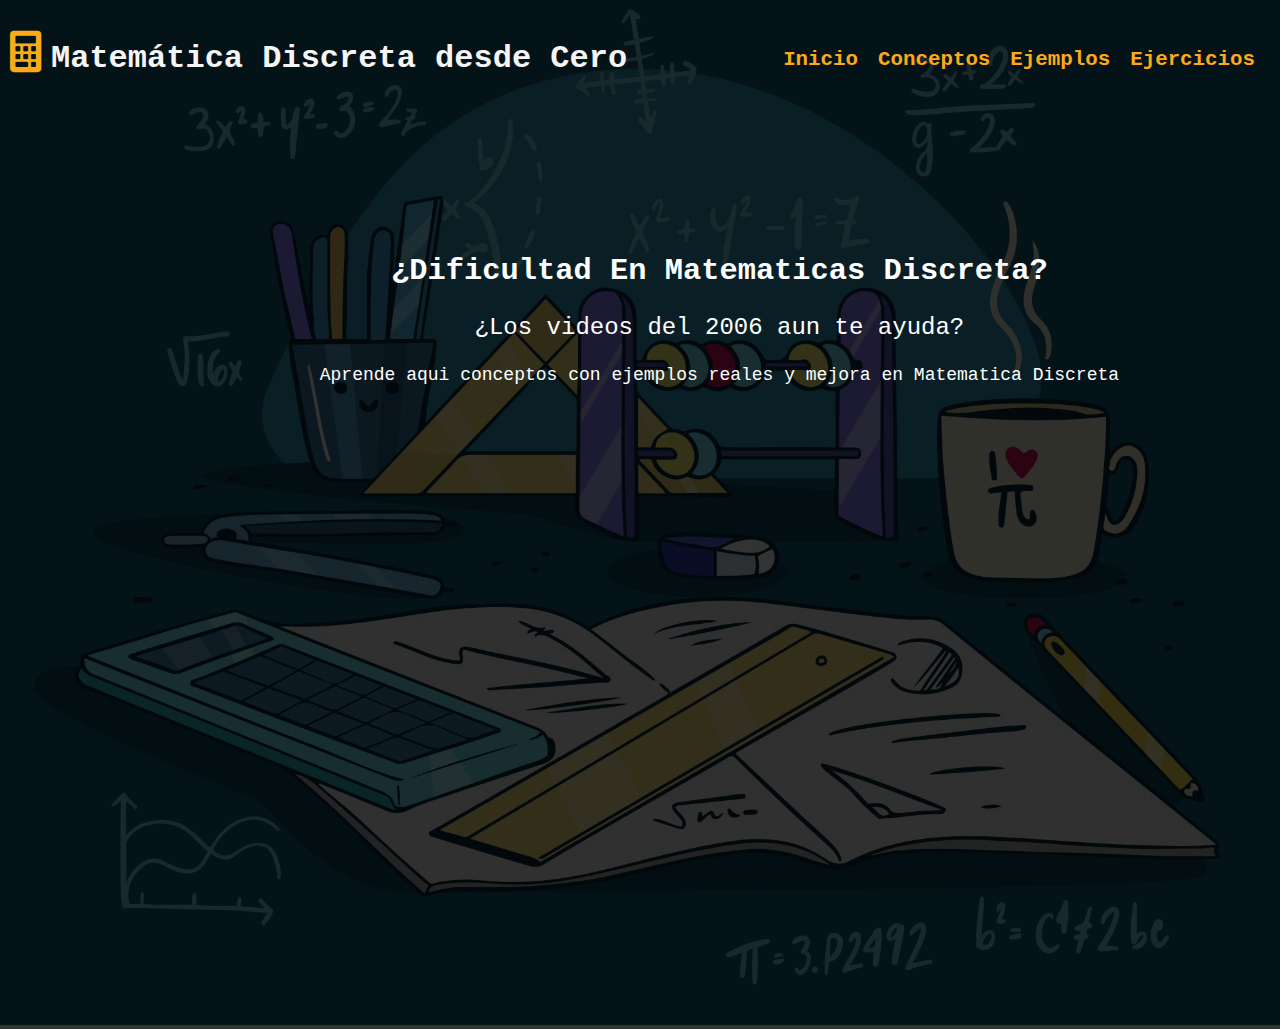
<file: index.html>
<!DOCTYPE html>
<html lang="es">
<head>
    <meta charset="UTF-8">
    <meta http-equiv="X-UA-Compatible" content="IE=edge">
    <meta name="viewport" content="width=device-width, initial-scale=1.0">
    <link rel="stylesheet" href="estilos.css">
    <link rel="stylesheet" href="https://cdnjs.cloudflare.com/ajax/libs/font-awesome/6.0.0-beta2/css/all.min.css">
    <title>Matematica Discreta desde Cero</title>
</head>
<body>
    <header class="header">
        <h1 class="title"><i class="fas fa-calculator" id="icon-calculator"></i>Matemática Discreta desde Cero</h1>
        <nav>
            <ul>
                <li><a href="index.html">Inicio</a></li>
                <li><a href="conceptos.html">Conceptos</a></li>
                <li><a href="ejemplos.html">Ejemplos</a></li>
                <li><a href="#">Ejercicios</a></li>
            </ul>
        </nav>
    </header>
    <div class="banner">
        <img src="img1.jpg" alt="">
    </div>
    <section class="text-banner">
        <h2>¿Dificultad En Matematicas Discreta?</h2>
        <p class="text-one">¿Los videos del 2006 aun te ayuda?</p>
        <p class="text-two">Aprende aqui conceptos con ejemplos reales y mejora en Matematica Discreta</p>
    </section>
</body>
</html>
</file>
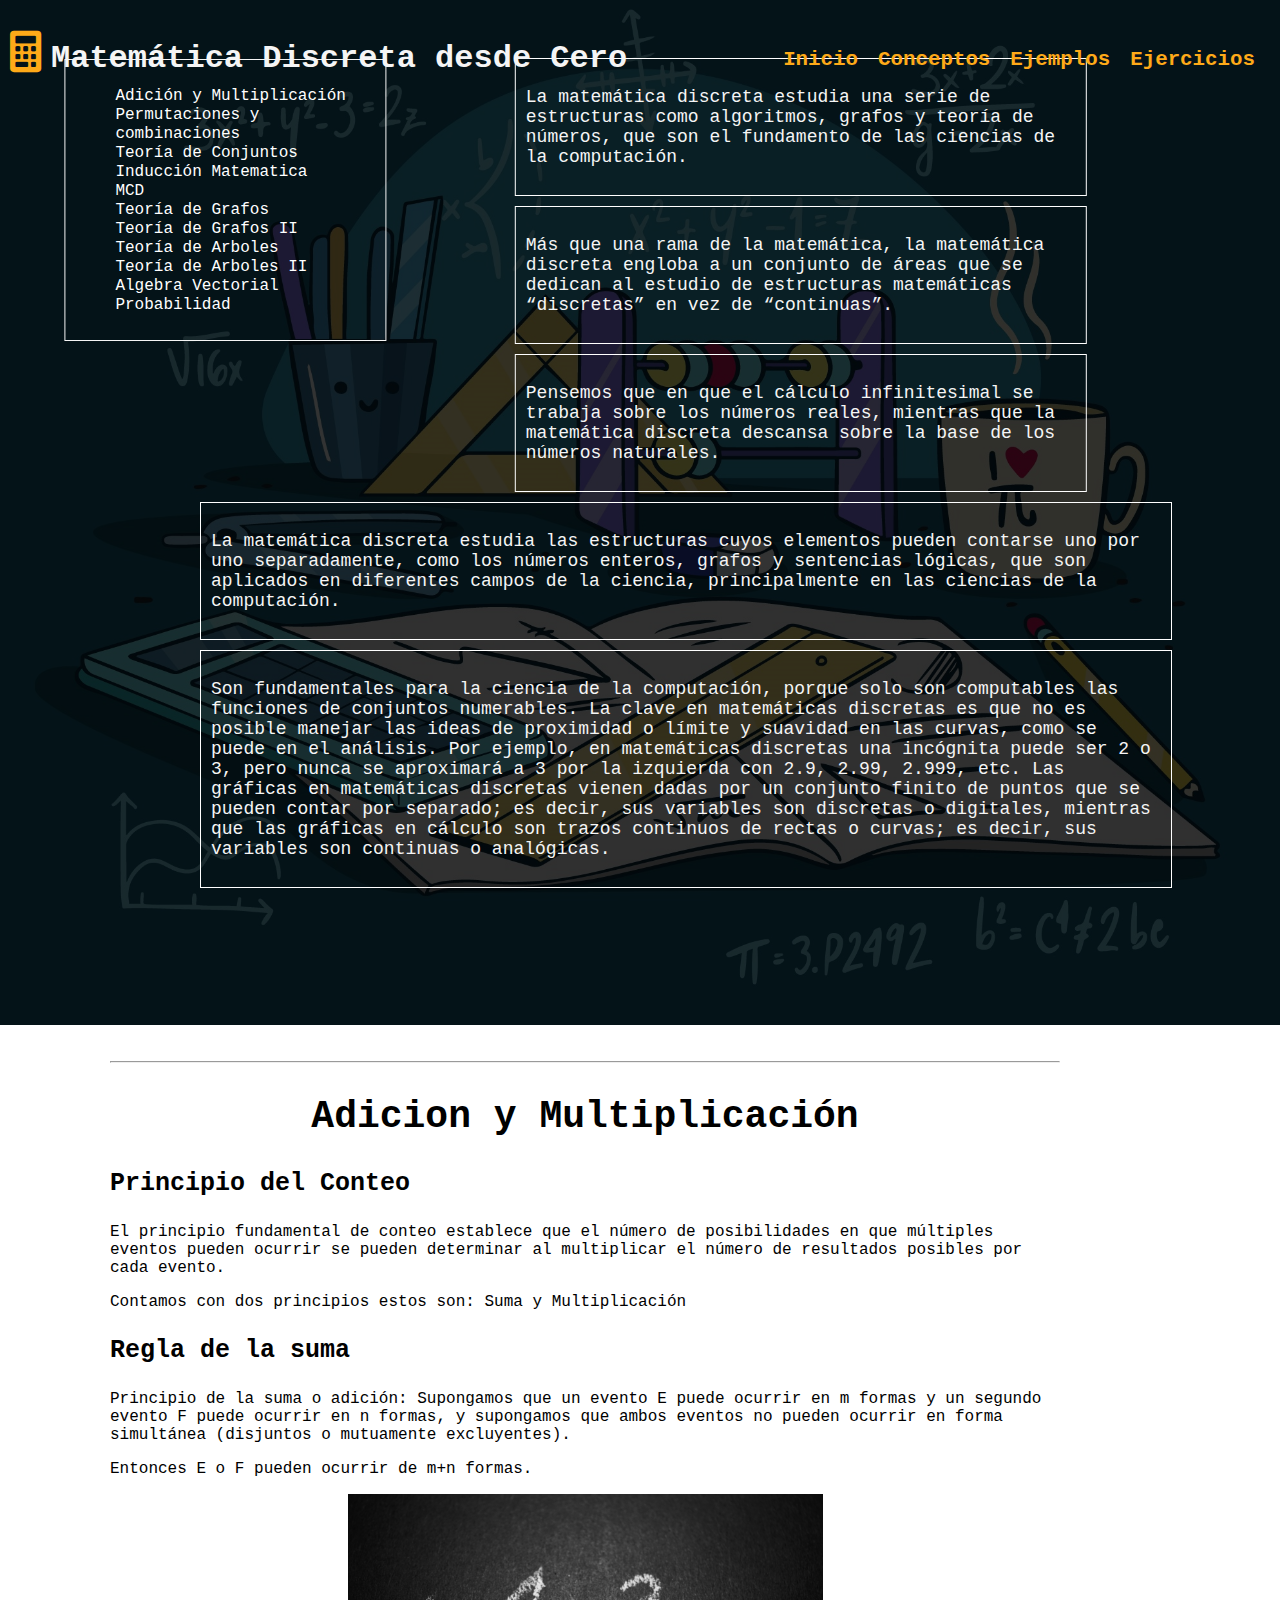
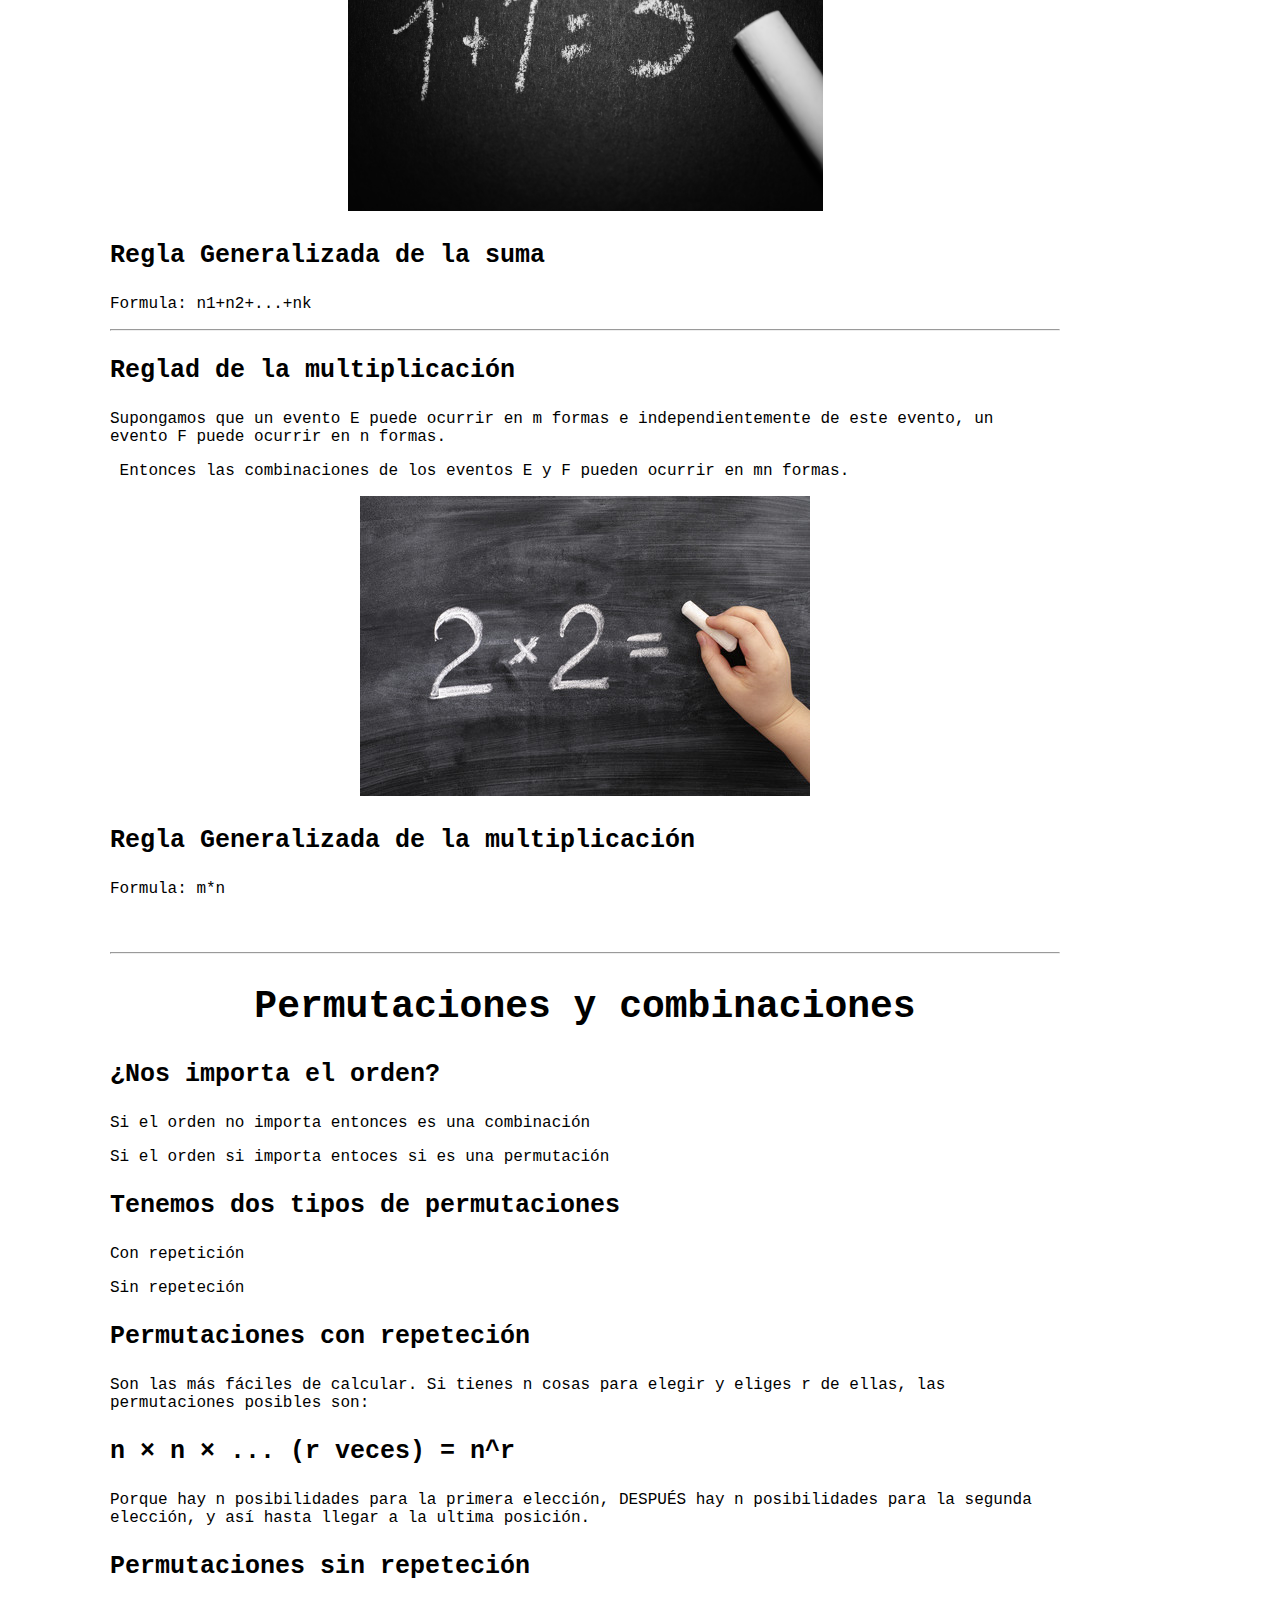
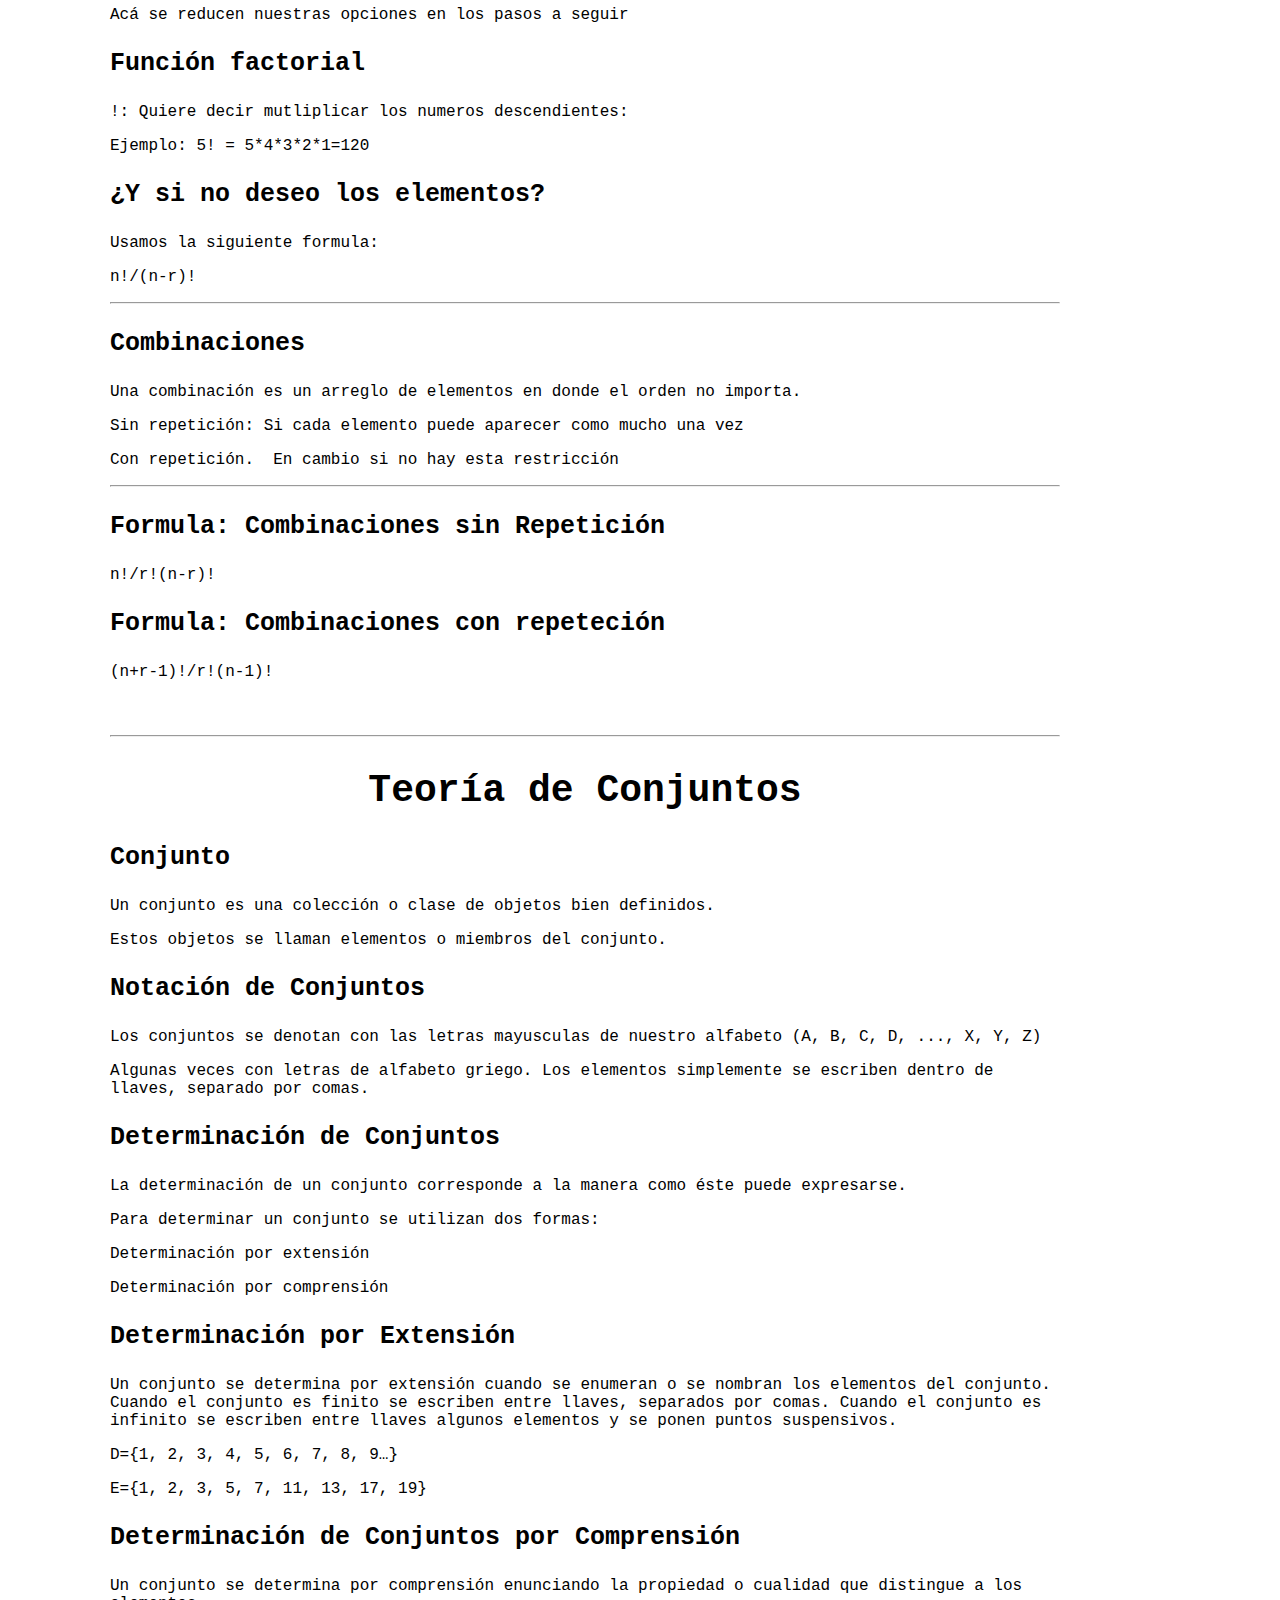
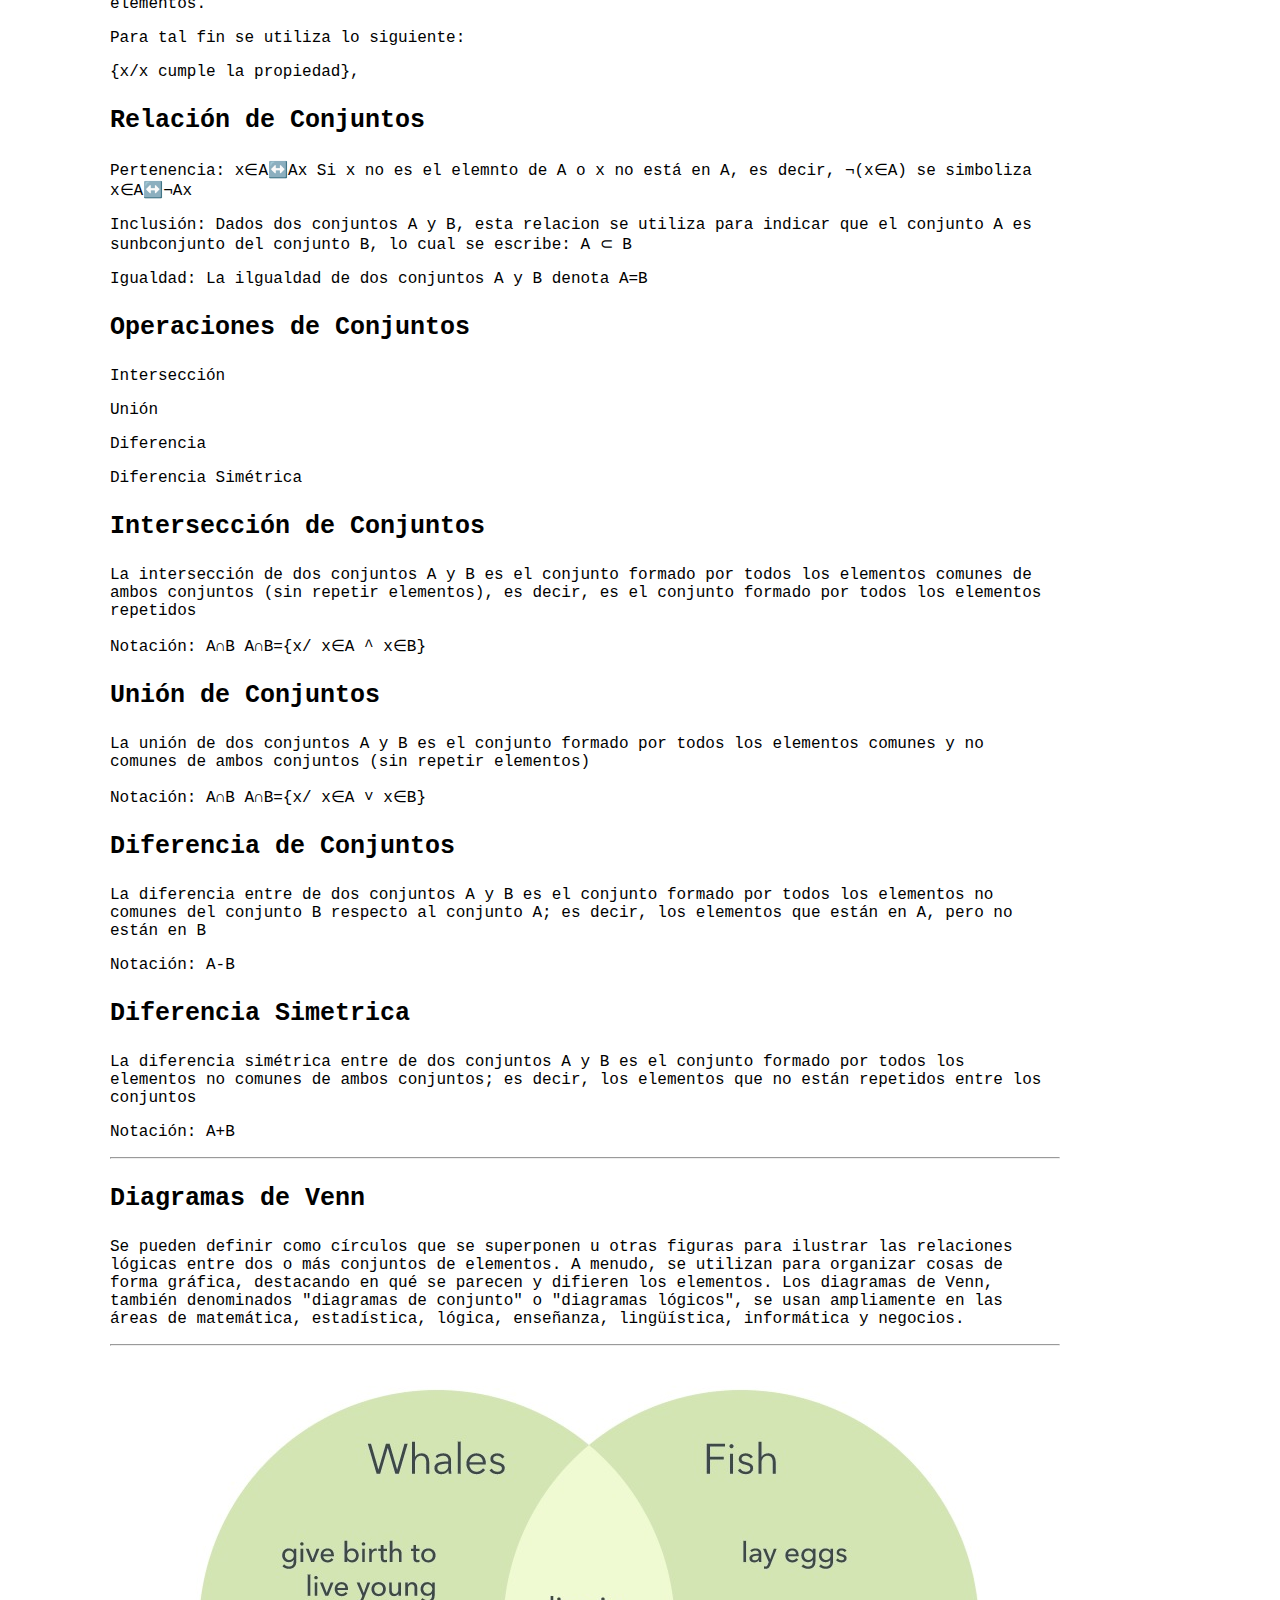
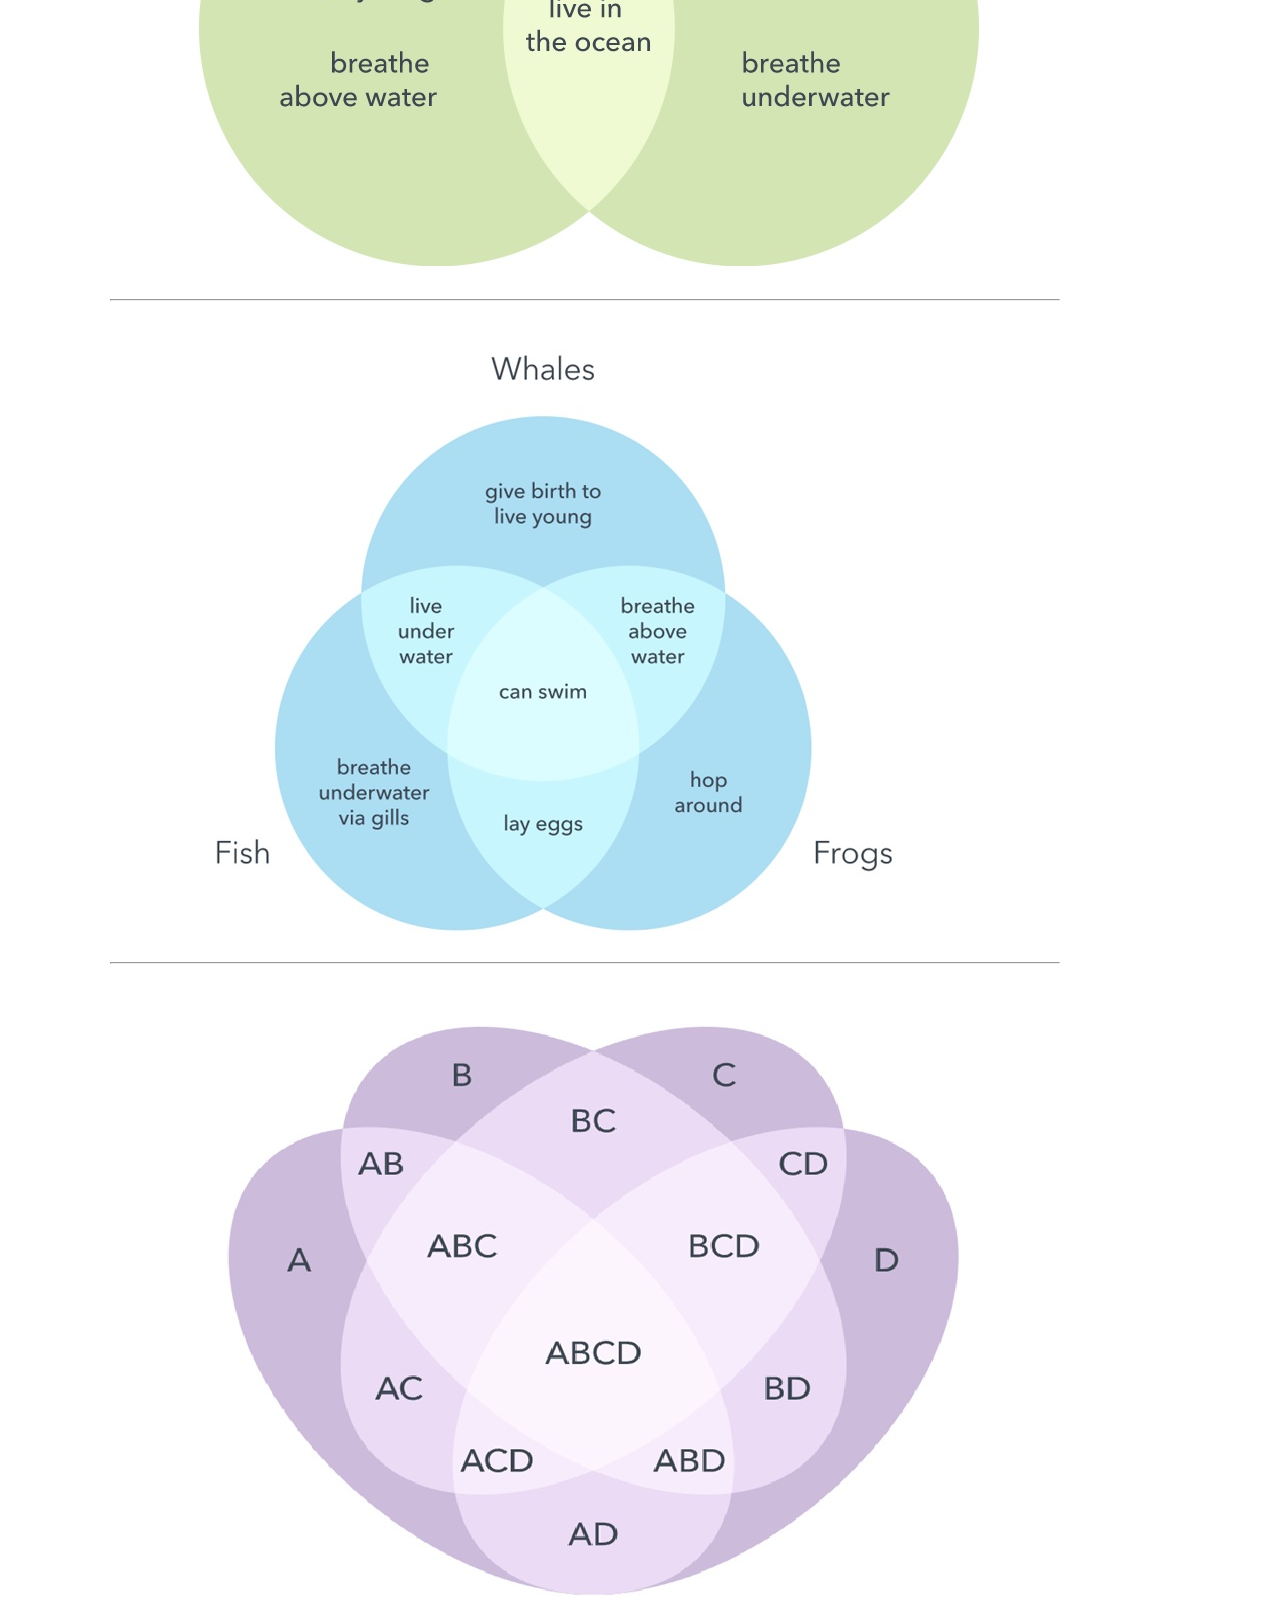
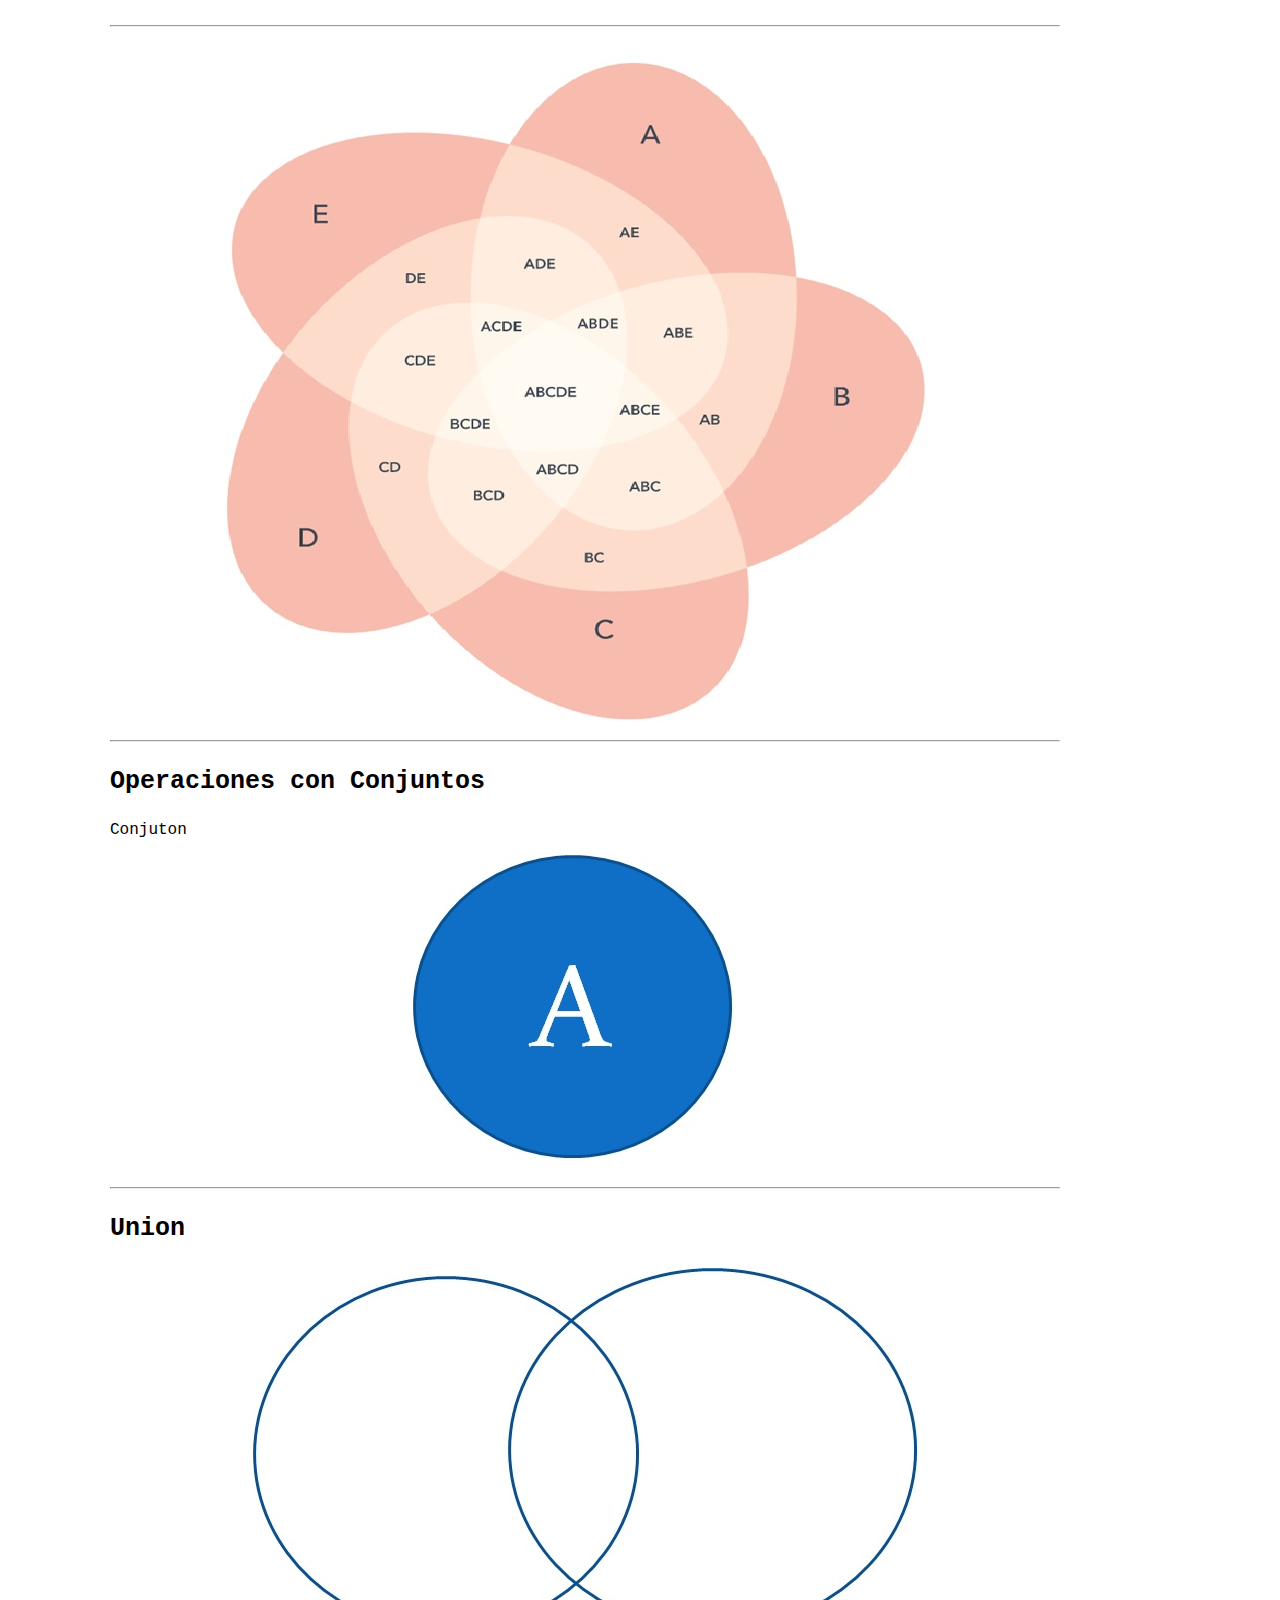
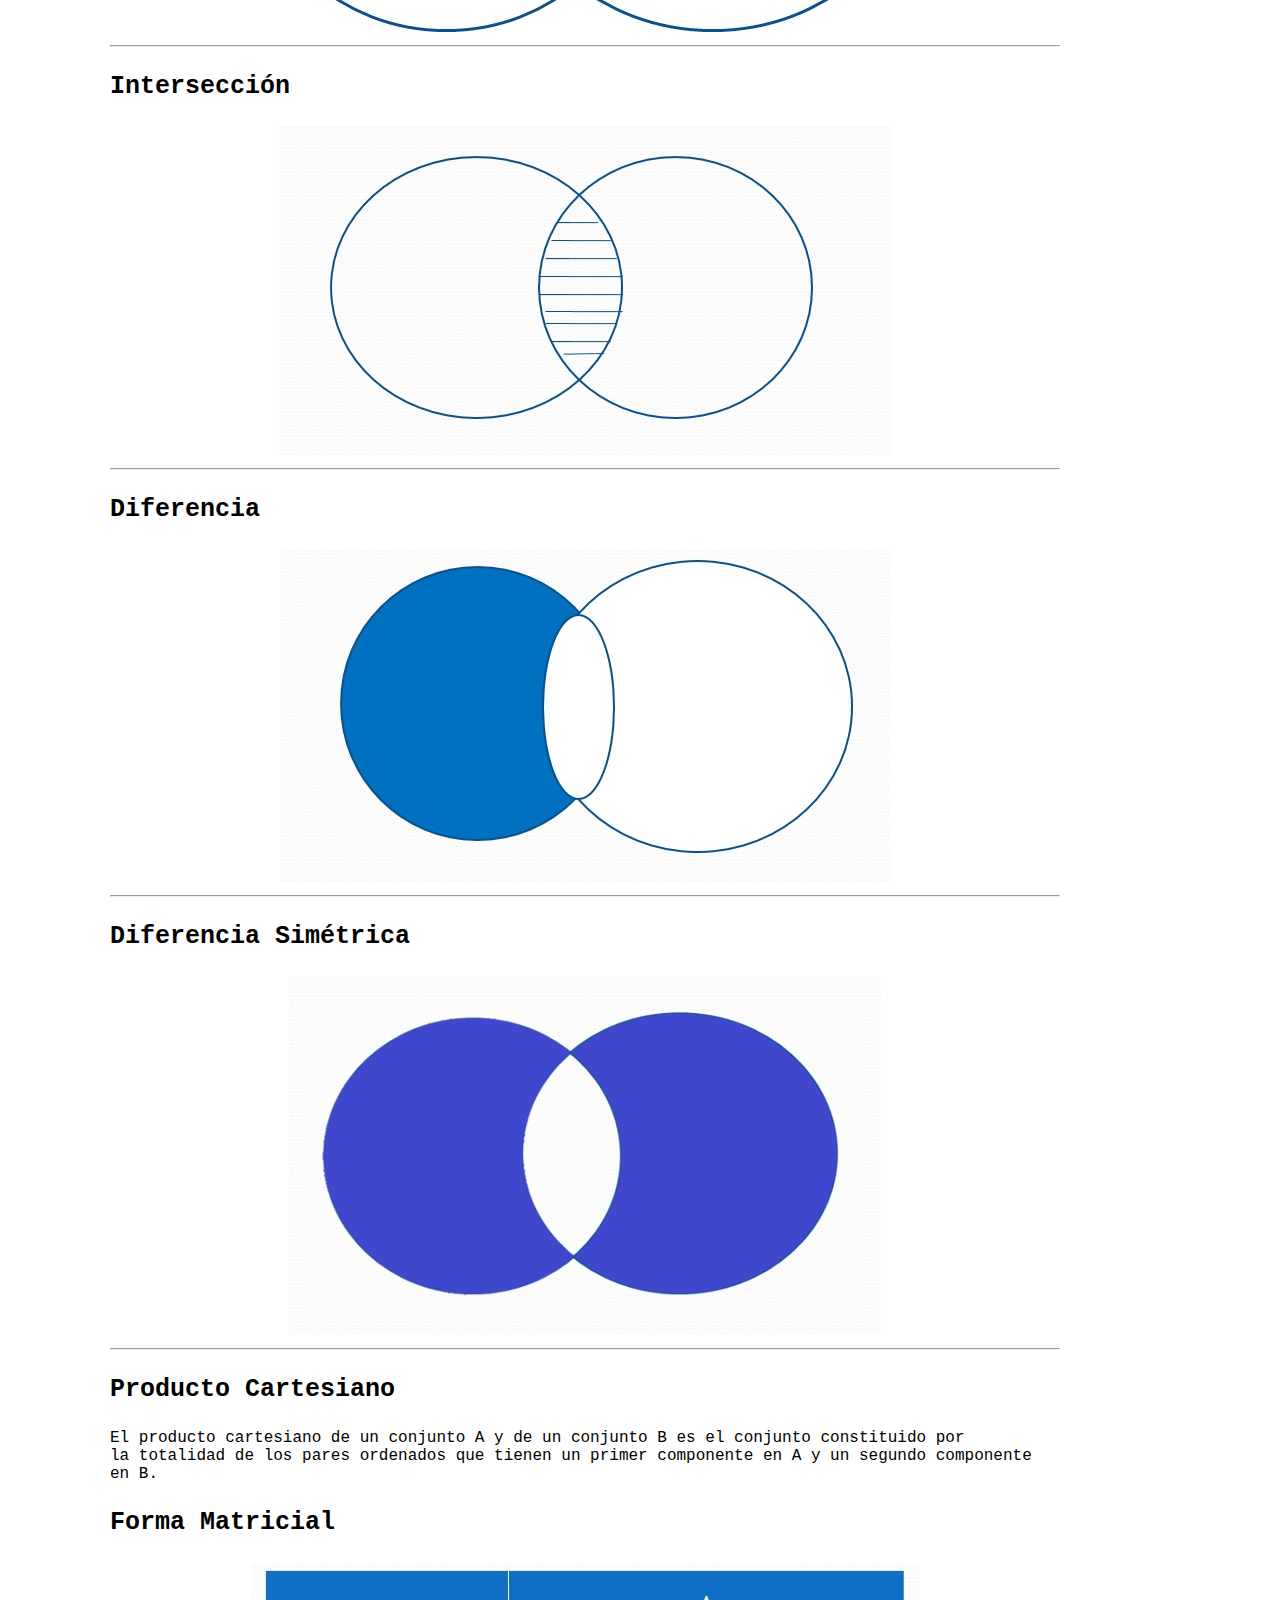
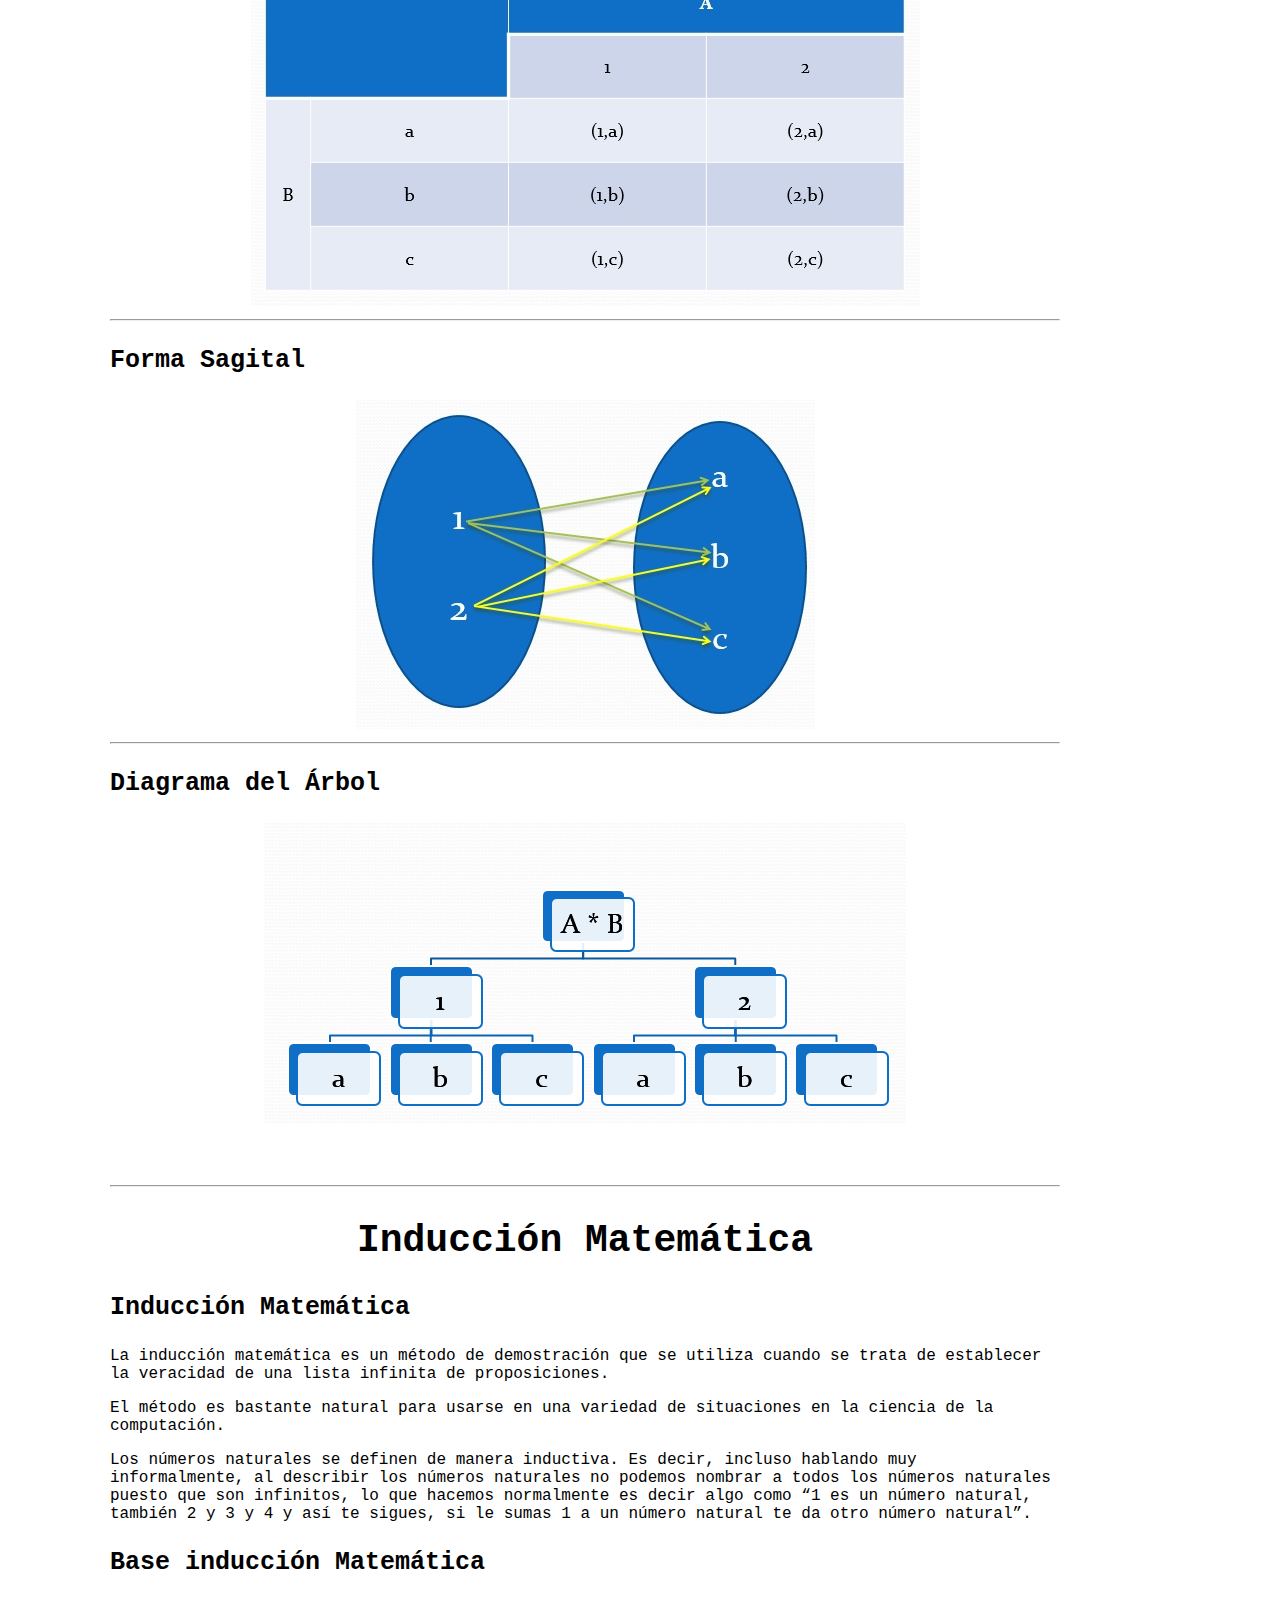
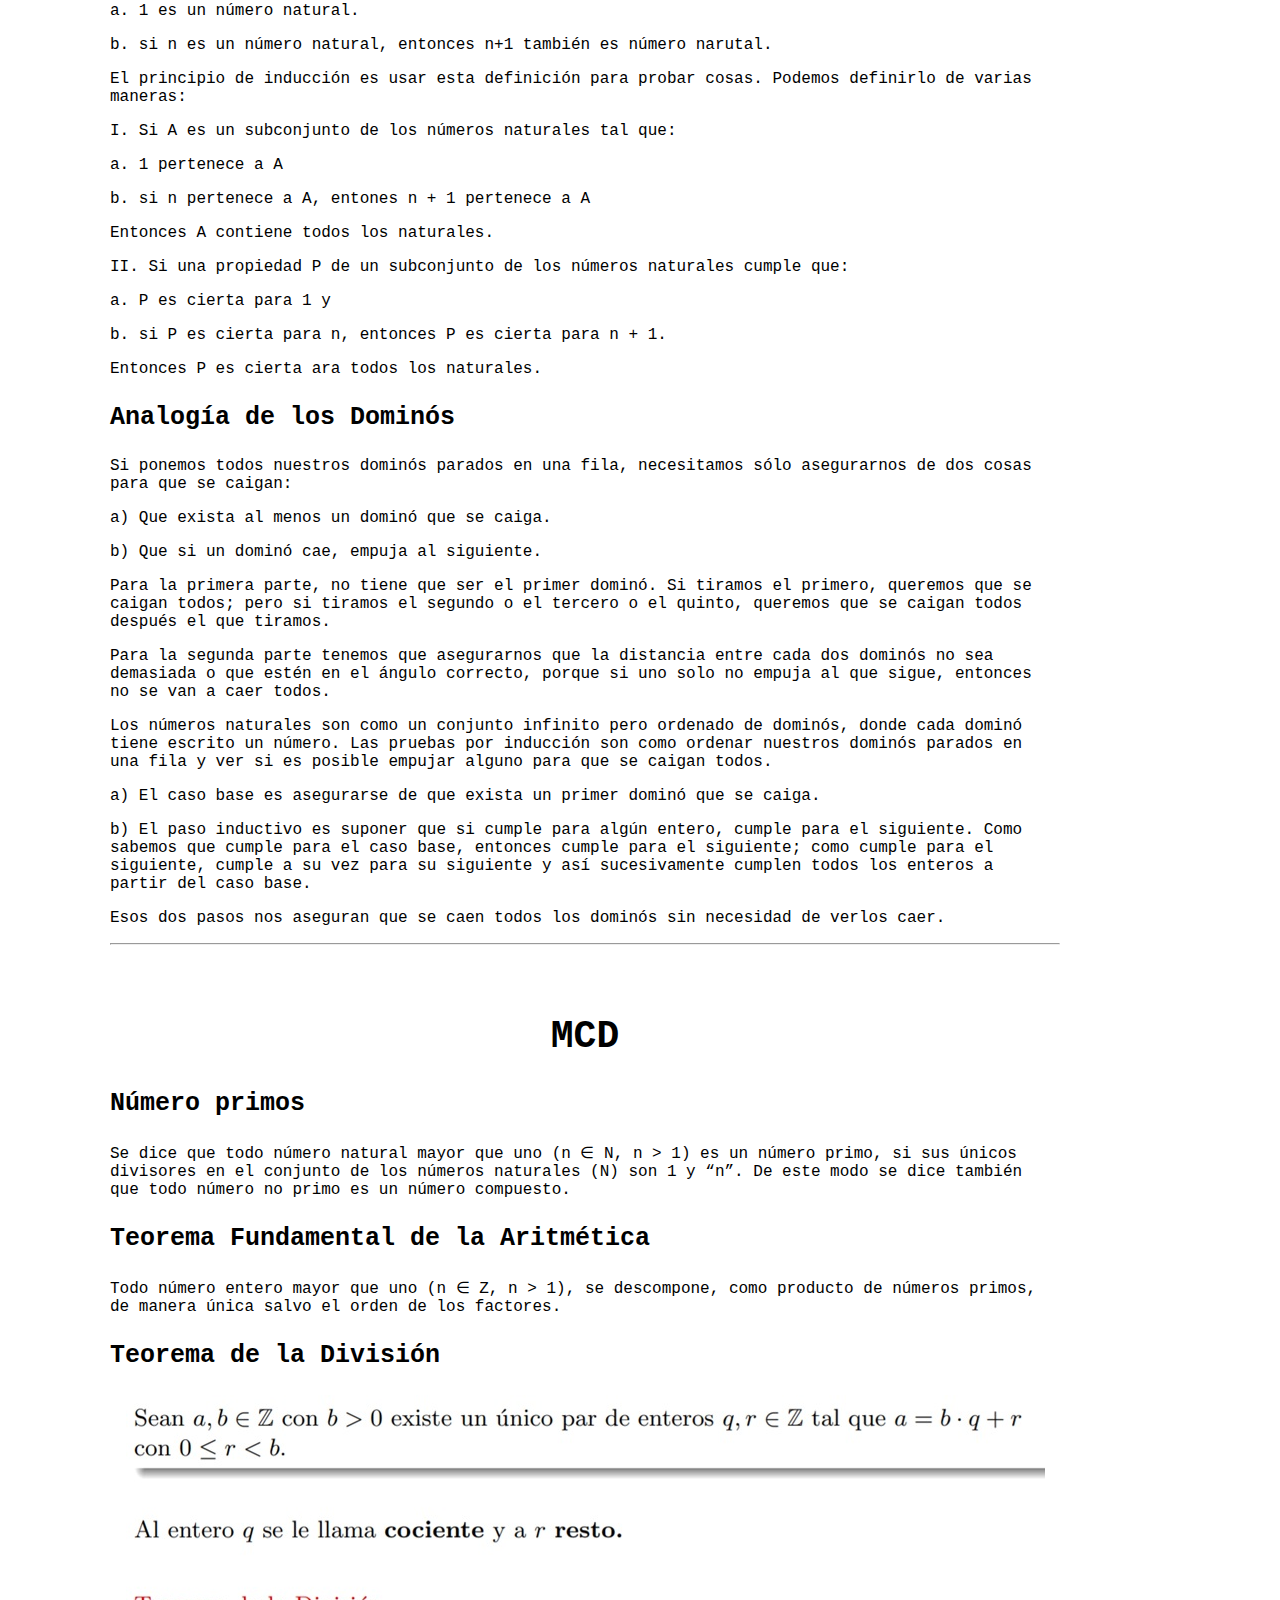
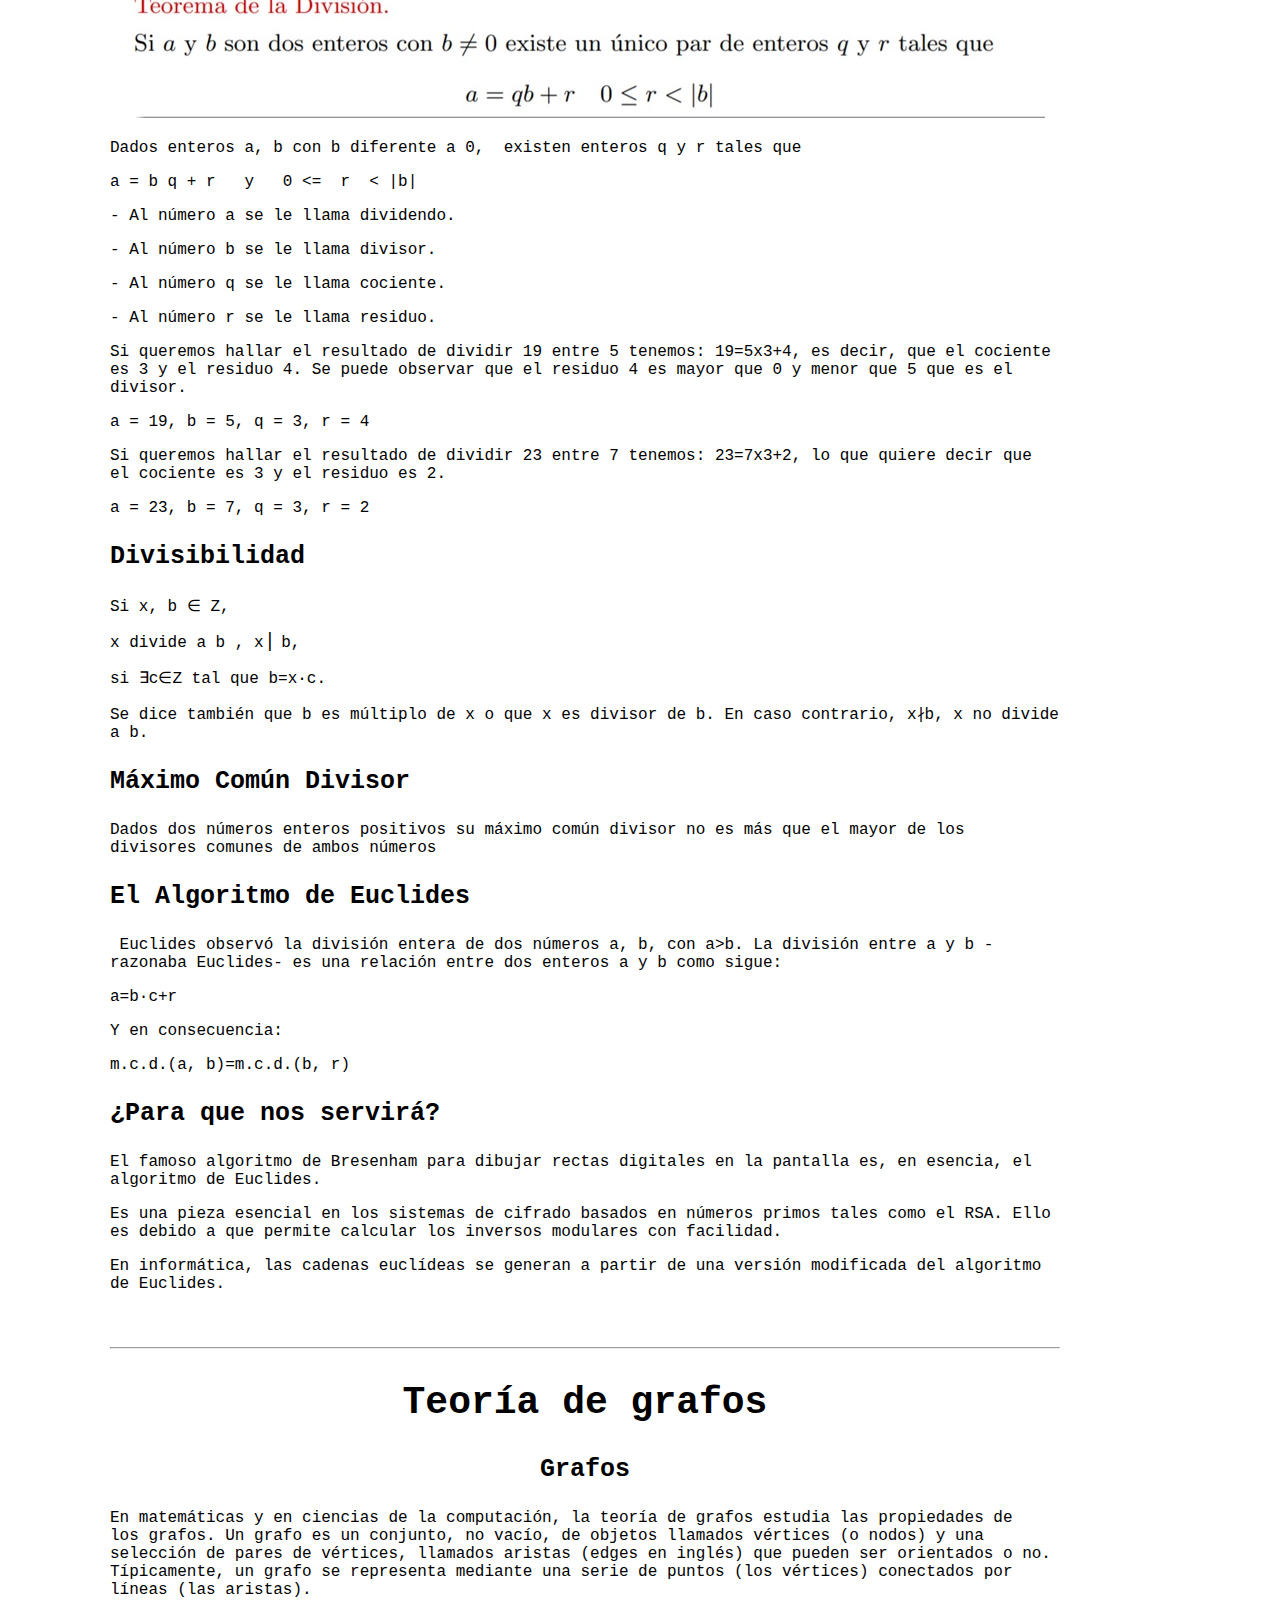
<file: conceptos.html>
<!DOCTYPE html>
<html lang="es">
<head>
    <meta charset="UTF-8">
    <meta http-equiv="X-UA-Compatible" content="IE=edge">
    <meta name="viewport" content="width=device-width, initial-scale=1.0">
    <link rel="stylesheet" href="estilos.css">
    <link rel="stylesheet" href="conceptos.css">
    <link rel="stylesheet" href="https://cdnjs.cloudflare.com/ajax/libs/font-awesome/6.0.0-beta2/css/all.min.css">
    <title>Matematica Discreta desde Cero</title>
</head>
<body>
    <header class="header">
        <h1 class="title"><i class="fas fa-calculator" id="icon-calculator"></i>Matemática Discreta desde Cero</h1>
        <nav>
            <ul>
                <li><a href="index.html">Inicio</a></li>
                <li><a href="conceptos.html">Conceptos</a></li>
                <li><a href="ejemplos.html">Ejemplos</a></li>
                <li><a href="#">Ejercicios</a></li>
            </ul>
        </nav>
    </header>
    <div class="banner">
        <img src="img1.jpg" alt="">
    </div>
    <div class="directorio">
        <ul>
            <li><a href="#Adicion y suma">Adición y Multiplicación</a></li>
            <li><a href="#Permutaciones y combinaciones">Permutaciones y combinaciones</a></li>
            <li><a href="#Teoría de Conjuntos">Teoría de Conjuntos</a></li>
            <li><a href="#Inducción Matemática">Inducción Matematica</a></li>
            <li><a href="#MCD">MCD</a></li>
            <li><a href="#Teoria de grafos">Teoría de Grafos</a></li>
            <li><a href="#Teoría de grafos II">Teoría de Grafos II</a></li>
            <li><a href="#Arboles">Teoría de Arboles</a></li>
            <li><a href="#Arboles II">Teoría de Arboles II</a></li>
            <li><a href="#Vectorial">Algebra Vectorial</a></li>
            <li><a href="#Probabilidad">Probabilidad</a></li>
        </ul>
    </div>
    <div class="texto-concepto">
        <p>La matemática discreta estudia una serie de estructuras como algoritmos, grafos y teoría de números, que son el fundamento de las ciencias de la computación.</p>
    </div>
    <div class="texto-concepto2">
        <p>Más que una rama de la matemática, la matemática discreta engloba a un conjunto de áreas que se dedican al estudio de estructuras matemáticas “discretas” en vez de “continuas”.</p>
    </div>
    <div class="texto-concepto3">
        <p>Pensemos que en que el cálculo infinitesimal se trabaja sobre los números reales, mientras que la matemática discreta descansa sobre la base de los números naturales.</p>
    </div>
    <div class="texto-concepto4">
        <p>La matemática discreta estudia las estructuras cuyos elementos pueden contarse uno por uno separadamente, como los números enteros, grafos y sentencias lógicas, que son aplicados en diferentes campos de la ciencia, principalmente en las ciencias de la computación.</p>
    </div>
    <div class="texto-concepto5">
        <p>Son fundamentales para la ciencia de la computación, porque solo son computables las funciones de conjuntos numerables. La clave en matemáticas discretas es que no es posible manejar las ideas de proximidad o límite y suavidad en las curvas, como se puede en el análisis. Por ejemplo, en matemáticas discretas una incógnita puede ser 2 o 3, pero nunca se aproximará a 3 por la izquierda con 2.9, 2.99, 2.999, etc. Las gráficas en matemáticas discretas vienen dadas por un conjunto finito de puntos que se pueden contar por separado; es decir, sus variables son discretas o digitales, mientras que las gráficas en cálculo son trazos continuos de rectas o curvas; es decir, sus variables son continuas o analógicas.</p>
    </div>
    <article class="concept">
        <hr>
        <h2 class="title-concept"><a name="Adicion y suma"></a>Adicion y Multiplicación</h2>
        <h3>Principio del Conteo</h3>
        <p>El principio fundamental de conteo establece que el número de posibilidades en que múltiples eventos pueden ocurrir se pueden determinar al multiplicar el número de resultados posibles por cada evento.</p>
        <p>Contamos con dos principios estos son: Suma y Multiplicación</p>
        <h3 class="suma">Regla de la suma</h3>
        <p>Principio de la suma o adición: Supongamos que un evento E puede ocurrir en m formas y un segundo evento F puede ocurrir en n formas, y supongamos que ambos eventos no pueden ocurrir en forma simultánea (disjuntos o mutuamente excluyentes).</p>
        <p>Entonces E o F pueden ocurrir de m+n formas.</p>
        <div class="content">
            <img src="suma.jpg" alt="#" class="img-suma">
        </div>
        <h3>Regla Generalizada de la suma</h3>
        <p>Formula: n1+n2+...+nk</p>
        <hr>
        <h3>Reglad de la multiplicación</h3>
        <p>Supongamos que un evento E puede ocurrir en m formas e independientemente de este evento, un evento F puede ocurrir en n formas.</p>
        <p> Entonces las combinaciones de los eventos E y F pueden ocurrir en mn formas.</p>
        <div class="content">
            <img src="multiplicacion.jpg" alt="#">
        </div>
        <h3>Regla Generalizada de la multiplicación</h3>
        <p>Formula: m*n</p>
    </article>
    <article class="concept">
        <hr>
        <h2 class="title-concept"><a name="Permutaciones y combinaciones"></a>Permutaciones y combinaciones</h2>
        <h3>¿Nos importa el orden?</h3>
        <p>Si el orden no importa entonces es una combinación</p    >
        <p>Si el orden si importa entoces si es una permutación</p>
        <h3>Tenemos dos tipos de permutaciones</h3>
        <p>Con repetición</p>
        <p>Sin repeteción</p>
        <h3>Permutaciones con repeteción</h3>
        <p>Son las más fáciles de calcular. Si tienes n cosas para elegir y eliges r de ellas, las permutaciones posibles son:</p>
        <h3>n × n × ... (r veces) = n^r</h3>
        <p>Porque hay n posibilidades para la primera elección, DESPUÉS hay n posibilidades para la segunda elección, y así hasta llegar a la ultima posición.</p>
        <h3>Permutaciones sin repeteción</h3>
        <p>Acá se reducen nuestras opciones en los pasos a seguir</p>
        <h3>Función factorial</h3>
        <p>!: Quiere decir mutliplicar los numeros descendientes:</p>
        <p>Ejemplo: 5! = 5*4*3*2*1=120</p>
        <h3>¿Y si no deseo los elementos?</h3>
        <p>Usamos la siguiente formula: </p>
        <p>n!/(n-r)!</p>
        <hr>
        <h3>Combinaciones</h3>
        <p>Una combinación es un arreglo de elementos en donde el orden no importa.</p>
        <p>Sin repetición: Si cada elemento puede aparecer como mucho una vez</p>
        <p>Con repetición.  En cambio si no hay esta restricción</p>
        <hr>
        <h3>Formula: Combinaciones sin Repetición</h3>
        <p>n!/r!(n-r)!</p>
        <h3>Formula: Combinaciones con repeteción</h3>
        <p>(n+r-1)!/r!(n-1)!</p>
    </article>
    
    <article class="concept">
        <hr>
        <h2 class="title-concept"><a name="Teoría de Conjuntos"></a>Teoría de Conjuntos</h2>
        <h3>Conjunto</h3>
        <p>Un conjunto es una colección o clase de objetos bien definidos.
        </p    >
        <p>Estos objetos se llaman elementos o miembros del conjunto.</p>
        <h3>Notación de Conjuntos</h3>
        <p>Los conjuntos se denotan con las letras mayusculas de nuestro alfabeto (A, B, C, D, ..., X, Y, Z)</p>
        <p>Algunas veces con letras de alfabeto griego. Los elementos simplemente se escriben dentro de llaves, separado por comas.</p>
        <h3>Determinación de Conjuntos</h3>
        <p>La determinación de un conjunto corresponde a la manera como éste puede expresarse. 
        </p>
        <p>Para determinar un conjunto se utilizan dos formas:</p>
        <p>Determinación por extensión </p>
        <p>Determinación por comprensión</p>
        <h3>Determinación por Extensión</h3>
        <p>Un conjunto se determina por extensión cuando se enumeran o se nombran los elementos del conjunto. Cuando el conjunto es finito se escriben entre llaves, separados por comas. Cuando el conjunto es infinito se escriben entre llaves algunos elementos y se ponen puntos suspensivos.</p>
        <p>D={1, 2, 3, 4, 5, 6, 7, 8, 9…}</p>
        <p>E={1, 2, 3, 5, 7, 11, 13, 17, 19}</p>
        <h3>Determinación de Conjuntos por Comprensión </h3>
        <p>Un conjunto se determina por comprensión enunciando la propiedad o cualidad que distingue a los elementos. 
        </p>
        <p>Para tal fin se utiliza lo siguiente:
        </p>
        <p>{x/x cumple la propiedad},
        </p>
        <h3>Relación de Conjuntos </h3>
        <p>Pertenencia: x∈A↔️Ax Si x no es el elemnto de A o x no está en A, es decir, ¬(x∈A) se simboliza x∈A↔️¬Ax </p>
        <p>Inclusión: Dados dos conjuntos A y B, esta relacion se utiliza para indicar que el conjunto A es sunbconjunto del conjunto B, lo cual se escribe: A ⊂ B </p>
        <p>Igualdad: La ilgualdad de dos conjuntos A y B denota A=B</p>
        <h3>Operaciones de Conjuntos</h3>
        <p>Intersección</p>
        <p>Unión</p>
        <p>Diferencia</p>
        <p>Diferencia Simétrica</p>
        <h3>Intersección de Conjuntos</h3>
        <p>La intersección de dos conjuntos A y B es el conjunto formado por todos los elementos comunes de ambos conjuntos (sin repetir elementos), es decir, es el conjunto formado por todos los elementos repetidos</p>
        <p>Notación: A∩B       A∩B={x/ x∈A ^ x∈B}</p>
        <h3>Unión de Conjuntos</h3>
        <p>La unión de dos conjuntos A y B es el conjunto formado por todos los elementos comunes y no comunes de ambos conjuntos (sin repetir elementos)
        </p>
        <p>Notación: A∩B       A∩B={x/ x∈A ˅ x∈B}</p>
        <h3>Diferencia de Conjuntos</h3>
        <p>La diferencia entre de dos conjuntos A y B es el conjunto formado por todos los elementos no comunes del conjunto B respecto al conjunto A; es decir, los elementos que están en A, pero no están en B
        </p>
        <p>Notación:  A-B</p>
        <h3>Diferencia Simetrica</h3>
        <p>La diferencia simétrica entre de dos conjuntos A y B es el conjunto formado por todos los elementos no comunes de ambos conjuntos; es decir, los elementos que no están repetidos entre los conjuntos 
        </p>
        <p>Notación:  A+B</p>
        <hr>
        <h3>Diagramas de Venn</h3>
        <p>Se pueden definir como círculos que se superponen u otras figuras para ilustrar las relaciones lógicas entre dos o más conjuntos de elementos. A menudo, se utilizan para organizar cosas de forma gráfica, destacando en qué se parecen y difieren los elementos. Los diagramas de Venn, también denominados "diagramas de conjunto" o "diagramas lógicos", se usan ampliamente en las áreas de matemática, estadística, lógica, enseñanza, lingüística, informática y negocios.
        </p>
        <hr>
        <div class="content">
            <img src="diagrama1.jpg" alt="#">
        </div>
        <hr>
        <div class="content">
            <img src="diagrama2.jpg" alt="#">
        </div>
        <hr>
        <div class="content">
            <img src="diagrama3.jpg" alt="#">
        </div>
        <hr>
        <div class="content">
            <img src="diagrama4.jpg" alt="#">
        </div>
        <hr>
        <h3>Operaciones con Conjuntos</h3>
        <p>Conjuton</p>
        <div class="content">
            <img src="diagrama5.jpg" alt="#">
        </div>
        <hr>
        <h3>Union</h3>
        <div class="content">
            <img src="diagrama6.jpg" alt="#">
        </div>
        <hr>
        <h3>Intersección</h3>
        <div class="content">
            <img src="diagrama7.jpg" alt="#">
        </div>
        <hr>
        <h3>Diferencia</h3>
        <div class="content">
            <img src="diagrama8.jpg" alt="#">
        </div>
        <hr>
        <h3>Diferencia Simétrica</h3>
        <div class="content">
            <img src="diagrama9.jpg" alt="#">
        </div>
        <hr>
        <h3>Producto Cartesiano </h3>
        <p>El producto cartesiano de un conjunto A y de un conjunto B es el conjunto constituido por la totalidad de los pares ordenados que tienen un primer componente en A y un segundo componente en B.
        </p>
        <h3>Forma Matricial</h3>
        <div class="content">
            <img src="diagrama10.jpg" alt="#">
        </div>
        <hr>
        <h3>Forma Sagital</h3>
        <div class="content">
            <img src="diagrama11.jpg" alt="#">
        </div>
        <hr>
        <h3>Diagrama del Árbol</h3>
        <div class="content">
            <img src="diagrama12.png" alt="#">
        </div>
    </article>
    <article class="concept">
        <hr>
        <h2 class="title-concept"><a name="Inducción Matemática"></a>Inducción Matemática</h2>
        <h3>Inducción Matemática</h3>
        <p>La inducción matemática es un método de demostración que se utiliza cuando se trata de establecer la veracidad de una lista infinita de proposiciones.

        </p>
        <p>El método es bastante natural para usarse en una variedad de situaciones en la ciencia de la computación.
        </p>
        <p>Los números naturales se definen de manera inductiva. Es decir, incluso hablando muy informalmente, al describir los números naturales no podemos nombrar a todos los números naturales puesto que son infinitos, lo que hacemos normalmente es decir algo como “1 es un número natural, también 2 y 3 y 4 y así te sigues, si le sumas 1 a un número natural te da otro número natural”.</p>
        <h3>Base inducción Matemática</h3>
        <p>a. 1 es un número natural.
        </p>
        <p>b. si n es un número natural, entonces n+1 también es número narutal.</p>
        <p>El principio de inducción es usar esta definición para probar cosas. Podemos definirlo de varias maneras:</p>
        <p>I.    Si A es un subconjunto de los números naturales tal que:</p>
           <p>    a. 1 pertenece a A</p>
        <p> b. si n pertenece a A, entones n + 1 pertenece a A
        </p>
        <p>Entonces A contiene todos los naturales.
        </p>
        <p>II.    Si una propiedad P de un subconjunto de los números naturales cumple que:
        </p>
        <p>a. P es cierta para 1 y </p>
        <p>b. si P es cierta para n, entonces P es cierta para n + 1. </p>
        <p>Entonces P es cierta ara todos los naturales.</p>
        <h3>Analogía de los Dominós</h3>
        <p>Si ponemos todos nuestros dominós parados en una fila, necesitamos sólo asegurarnos de dos cosas para que se caigan: 
        </p>
        <p> a) Que exista al menos un dominó que se caiga. 
        </p>
        <p>b) Que si un dominó cae, empuja al siguiente. 

        </p>
        <p>Para la primera parte, no tiene que ser el primer dominó. Si tiramos el primero, queremos que se caigan todos; pero si tiramos el segundo o el tercero o el quinto, queremos que se caigan todos después el que tiramos. 
        </p>
        <p>Para la segunda parte tenemos que asegurarnos que la distancia entre cada dos dominós no sea demasiada o que estén en el ángulo correcto, porque si uno solo no empuja al que sigue, entonces no se van a caer todos. </p>
        <p>Los números naturales son como un conjunto infinito pero ordenado de dominós, donde cada dominó tiene escrito un número. Las pruebas por inducción son como ordenar nuestros dominós parados en una fila y ver si es posible empujar alguno para que se caigan todos. 
        </p>
        <p>a) El caso base es asegurarse de que exista un primer dominó que se caiga. 
        </p>
        <p>b) El paso inductivo es suponer que si cumple para algún entero, cumple para el siguiente. Como sabemos que cumple para el caso base, entonces cumple para el siguiente; como cumple para el siguiente, cumple a su vez para su siguiente y así sucesivamente cumplen todos los enteros a partir del caso base.   
        </p>
        <p>Esos dos pasos nos aseguran que se caen todos los dominós sin necesidad de verlos caer.
        </p>
        <hr>
    </article>

    <article class="concept">
        
        <h2 class="title-concept"><a name="MCD"></a>MCD</h2>
        <h3>Número primos</h3>
        <p>Se dice que todo número natural mayor que uno (n ∈ N, n > 1) es un número primo, si sus únicos divisores en el conjunto de los números naturales (N) son 1 y “n”. De este modo se dice también que todo número no primo es un número compuesto.


        </p>
        <h3>Teorema Fundamental de la Aritmética</h3>
        <p>Todo número entero mayor que uno (n ∈ Z, n > 1), se descompone, como producto de números primos, de manera única salvo el orden de los factores.
        </p>
        <h3>Teorema de la División</h3>
        <div class="content">
            <img src="Teorema de la división.jpg" alt="#">
        </div>
        
        <p>Dados enteros a, b con b diferente a 0,  existen enteros q y r tales que
        </p>
        <p>a = b q + r   y   0 <=  r  < |b|
        </p>
           <p>- Al número a se le llama dividendo.</p>
           <p>- Al número b se le llama divisor.</p>
           <p>- Al número q se le llama cociente.</p>
           <p>- Al número r se le llama residuo.
        </p>
        <p> Si queremos hallar el resultado de dividir 19 entre 5 tenemos: 19=5x3+4, es decir, que el cociente es 3 y el residuo 4. Se puede observar que el residuo 4 es mayor que 0 y menor que 5 que es el divisor.

        </p>
        <p>a = 19,
            b = 5,
            q = 3,
            r = 4
            
        </p>
        <p>Si queremos hallar el resultado de dividir 23 entre 7 tenemos: 23=7x3+2, lo que quiere decir que el cociente es 3 y el residuo es 2.

        </p>
        <p>a = 23,
            b = 7,
            q = 3,
            r = 2
            </p>
        <h3>Divisibilidad</h3>
        <p> Si x, b ∈ Z, 
        </p>
        <p> x divide a b , x⎥ b, 
        </p>
        <p> si ∃c∈Z tal que b=x·c. 
        </p>
        <p> Se dice también que b es múltiplo de x o que x es divisor de b. En caso contrario, x∤b, x no divide a b.
        </p>
        <h3>Máximo Común Divisor</h3>
        <p> Dados dos números enteros positivos su máximo común divisor no es más que el mayor de los divisores comunes de ambos números
        <h3>El Algoritmo de Euclides</h3>
        <p> Euclides observó la división entera de dos números a, b, con a>b. La división entre a y b -razonaba Euclides- es una relación entre dos enteros a y b como sigue:  
        </p>
        <p>a=b·c+r
        </p>
        <p>Y en consecuencia:
        </p>
        <p>m.c.d.(a, b)=m.c.d.(b, r)
        </p>
        <h3>¿Para que nos servirá?</h3>
        <p>El famoso algoritmo de Bresenham para dibujar rectas digitales en la pantalla es, en esencia, el algoritmo de Euclides.
        </p>
        <p>Es una pieza esencial en los sistemas de cifrado basados en números primos tales como el RSA. Ello es debido a que permite calcular los inversos modulares con facilidad.
        </p>
        <p>En informática, las cadenas euclídeas se generan a partir de una versión modificada del algoritmo de Euclides.
        </p>
    </article>
    <div class="concept">
        <hr>
        <h2 class="grafo-title"><a name="Teoria de grafos"></a>Teoría de grafos</h2>
        <h3 class="grafo-title">Grafos</h3>
        <p>
            En matemáticas y en ciencias de la computación, la teoría de grafos estudia las propiedades de los grafos. 
            Un grafo es un conjunto, no vacío, de objetos llamados vértices (o nodos) y una selección de pares de vértices, llamados aristas (edges en inglés) que pueden ser orientados o no. 
            Típicamente, un grafo se representa mediante una serie de puntos (los vértices) conectados por líneas (las aristas).
        </p>
        <div class="img-grafos">
            <img src="grafo1.1.PNG" alt="#">
        </div>
        <hr>
        <h4 class="grafo-title">Complementos del grafo</h4>
        <div class="img-grafos">
            <img src="grafo1.2.PNG" alt="#">
        </div>
        <hr>
        <h4 class="grafo-title">Lazos en grafos</h4>
        <div class="img-grafos">
            <img src="grafo1.3.PNG" alt="#">
        </div>
        <h4 class="grafo-title">Aristas Paralelas</h4>
        <hr>
        <div class="img-grafos">
            <img src="grafo1.4.png" alt="#"  id="img-grafo">
        </div>
        <hr>
        <h4 class="grafo-title">Vertices adyacentes</h4>
        <div class="img-grafos">
            <img src="grafo1.5.png" alt="#"  id="img-grafo">
        </div>
        <h3 class="grafo-title">Tipos de Grafos</h3>
        <p>
            Un grafo dirigido o grafo orientado, es un tipo de grafo en el cual el conjunto de las aristas tiene una dirección definida, a diferencia del grafo generalizado, en el cual la dirección puede estar especificada o no.
        </p>
        <div class="img-grafos">
            <img src="grafo1.6.png" alt="#">
        </div>
        <hr>
        <h4 class="grafo-title">¿Que es un grafo simple?</h4>
        <p>
            Grafo simple o simplemente grafo es aquel que acepta una sola una arista uniendo dos vértices cualesquiera. Esto es equivalente a decir que una arista cualquiera es la única que une dos vértices específicos. Es la definición estándar de un grafo. No contiene aristas paralelas, lazos ni aristas dirigidos.
        </p>
        <div class="img-grafos">
            <img src="grafo-simple.png" alt="#">
        </div>
        <p>
            Un grafo se dice conexo si, para cualquier par de vértices a y b en G, existe al menos una trayectoria (una sucesión de vértices adyacentes que no repita vértices) de a a b.
        </p>
        <div class="img-grafos">
            <img src="grafo-conexo.png" alt="#">
        </div>
        <h3 class="grafo-title">Matriz de adyacencia</h3>
        <p>
            Una de las maneras más fáciles de implementar un grafo es usar una matriz bidimensional. En esta implementación de matriz, cada una de las filas y columnas representa un vértice en el grafo. El valor que se almacena en la celda en la intersección de la fila X y la columna Y indica si hay una arista desde el vértice X al vértice Y.
        </p>
        <hr>
        <h3 class="grafo-title">Subgrafos</h3>
        <p>
            Un subgrafo es un grafo que esta contenido dentro de otro grafo y que se obtiene eliminando algunas aristas y vértices del grafo principal
        </p>
        <div class="img-grafos">
            <img src="subgrafo.png" alt="#">
        </div>
        <h3 class="grafo-title">Grafos isomorfos</h3>
        <p>
            Dos grafos son isomorfos cuando existe una correspondencia biunívoca (uno a uno), entre sus vértices de tal forma que dos de estos quedan unidos por una arista en común.
        </p>
        <p>
            Dos grafos son isomorfos cuando existe una correspondencia biunívoca (uno a uno), entre sus vértices de tal forma que dos de estos quedan unidos por una arista en común.
        </p>
        <hr>
        <h2 class="title-concept"><a name="Teoría de grafos II"></a>Teoría de grafos II</h2>
        <h3 class="title-concept">Grado de vertice</h3>
        <p>
            El grado de un vértice se puede definir como la cantidad de aristas que parten desde o hacia un mismo vértice
        </p>
        <div class="img-grafo">
            <img src="grado-vertice.png" alt="#" style="width: 460px;">
        </div>
        <h3 class="grafo-title">Rutas y Circuitos de Euler</h3>
        <h4 class="grafo-title">Ruta de euler</h4>
        <p>
            Ruta de Euler: Una ruta o camino de Euler es una trayectoria que contiene todas las aristas del grafo y recorre una arista exactamente una vez
        </p>
        <p>
            Condiciones:
            El Grafo debe de ser conexo
            <br>
            Exactamente 2 vértices son de grado impar, todos los demás deben de ser de grado par
            <br>
            Se comienza en uno de los vértices de grado impar y se termina en el otro vértice impar 
        </p>
        <h4 class="grafo-title">Circuito de eulers</h4>
        <p>
            Un circuito de Euler es un Camino de Euler con la diferencia que empieza y termina en el mismo vertice es decir es un camino cerrado que recorre cada arista exactamente una vez 
        </p>
        <p>
            Condiciones:
            El grafo es conexo
            <br>
            Todos los vértices son de grado par
            <br>
            Se comienza y se termina en el mismo vertice 
        </p>
        <h3 class="grafo-title">Caminos y Caminos Hamiltonianos</h3>
        <p>
            Un camino hamiltoniano, en el campo matemático de la teoría de grafos, es un camino de un grafo, una sucesión de aristas adyacentes, que visita todos los vértices del grafo una sola vez. Si además el último vértice visitado es adyacente al primero, el camino es un ciclo hamiltoniano.
        </p>
        <h3 class="grafo-title">Coloración de grafos</h3>
        <p>
            En Teoría de grafos, la coloración de grafos es un caso especial de etiquetado de grafos; es una asignación de etiquetas llamadas colores a elementos del grafo. De manera simple, una coloración de los vértices de un grafo tal que ningún vértice adyacente comparta el mismo color es llamado vértice coloración. 
        </p>
    </div>
    <div class="concept">
        <hr>
        <h2 class="grafo-title"><a name="Arboles"></a>Arbol de direcciones</h2>
        <p>
            Desde el punto de vista conceptual, un árbol es un caso particular de grafo, es un objeto que comienza con una raíz y se extiende en ramificaciones o lineas que terminan en un nodo.
            <br>
            <br>
            Representan la estructura no-lineal y dinámica de datos más importante en computación. Dinámica porque puede cambiar durante la ejecución de un programa y no-lineal porque a cada elemento del árbol pueden seguirle varios elementos.
            <br>
            <br>
            Es un conjunto de nodos y líneas. Un nodo es un elemento de información que reside en un árbol. Una línea es un par de nodos ordenados, <u,v>, y a la secuencia de lineas se le llama ruta (path).
        </p>
        <div class="img-grafos">
            <img src="arbol1.PNG" alt="#">
        </div>
        <p>
            Un árbol es una estructura jerárquica aplicada a un conjunto de elementos llamados nodos, uno de los cuales es conocido como raíz. Además, se crea una relación o parentesco entre los nodos que da lugar a términos como padre, hijo, hermano, antecesor, sucesor, ancestro.
            <br>
            <br>
            En ciencias de la computación, un árbol es una estructura de datos comúnmente usada, que emula la estructura de un árbol con un conjunto de nodos conectados.
            <br>
            <br>
            Cada uno de los nodos de un árbol tiene cero o más nodos hijos, que están por debajo de él (en ciencias de la computación, al contrario que en la naturaleza, los árboles crecen hacia abajo, no hacia arriba). 
            <br>
            <br>
            El nodo del cual otro es hijo, es llamado su nodo padre. 
            <br>
            <br>
            Un hijo tiene como máximo un padre; un nodo sin padre es llamado nodo raíz (o simplemente raíz). 
            <br>
            <br>
            Los nodos sin hijos son llamados hojas
        </p>
        <h3 class="grafo-title">Propiedades</h3>
        <p>
            Tiene un nodo al que se le llama "nodo raíz" o raíz del árbol, éste no tiene "padre".
            <br>
            <br>
            Todos los nodos tienen una sola línea de entrada, excepto el nodo raíz, éste no tiene línea de entrada.
            <br>
            <br>
            Existe una "única" ruta del nodo raíz a todos los demás nodos del árbol.
            <br>
            <br>
            Si existe una ruta <a,b>, entonces "b" es el "hijo" de "a" y es el nodo raíz de un sub-árbol.
            <br>
            <br>
            Todos los nodos que son descendientes de un mismo nodo "padre", son "hermanos".
            <br>
            <br>
            Todo nodo que no tiene ramificaciones (hijos), es un nodo "terminal" u "hoja".
            <br>
            <br>
            Todo nodo que no es raíz ni terminal es un nodo "interior".
            <br>
            <br>
            "Grado" es el número de descendientes directos de un determinado nodo.
            <br>
            <br>
            "Grado del árbol" es el máximo grado de todos los nodos del árbol.
            <br>
            <br>
            "Nivel" es el número de ramificaciones que se deben recorrer para llegar a un determinado nodo. El nodo raíz tiene nivel 1.
            <br>
            <br>
            "Altura del árbol" es el máximo número  de niveles  de todos los nodos del árbol.
        </p>
        <h3 class="grafo-title">Longitud de un arbol</h3>
        <p>
            Es el número de arcos que deben ser recorridos desde la raíz hasta el nodo X.
            <br>
            <br>
            Cuando hablamos de longitud de un árbol, debemos diferenciar los siguientes conceptos:
            <br>
            <br>
            Longitud de camino.
            <br>
            <br>
            Longitud de camino interno
            <br>
            <br>
            Longitud de camino externo.
        </p>
        <h3 class="grafo-title">Longitud de camino</h3>
        <p>
            Se define la longitud de camino X como el número de arcos que deben ser recorridos para llegar, desde la raíz, al nodo X. 
            <br>
            <br>
            Por definición, la raíz tiene longitud de camino 1, sus descendientes directos tienen longitud de camino 2 y así sucesivamente. 
        </p>
        <div class="img-grafos">
            <img src="longitud camino.png" alt="#">
        </div>
        <h3 class="grafo-title">Longitud de camino interno</h3>  
        <p>
            Es la suma de las longitudes de camino de todos los nodos del árbol.
            <br>
            <br>
            En donde i = nivel del árbol, h = altura del árbol, ni = número de nodos en el nivel "i".
        </p>
        <div class="img-grafos">
            <img src="LCI.png" alt="#">
        </div>
        <h3 class="grafo-title">Media de Longitud de camino interno</h3>
        <p>
            Es el número de arcos que deben ser recorridos en promedio para llegar de la raíz a un nodo cualquiera del árbol.
            <br>
            <br>
            En donde LCI = longitud de camino interno y "n" = número de nodos del árbol.
        </p>
        <div class="img-grafos"><img src="LCIM.png" alt=""></div>
        <h3 class="grafo-title">Longitud de camino externo</h3>
        <p>
            Árbol extendido: es aquel en el que el número de hijos de cada nodo es igual al grado del árbol.Para que se cumpla esta condición si es necesario se le agregan nodos especiales al árbol, tantos como sea necesario para que se cumpla la condición.
            <br>
            <br>
            Nodos especiales: su objetivo es reemplazar las ramas vacías o nulas y no pueden tener descendientes.
        </p>
        <div class="img-grafos"><img src="LCME.png" alt="#"></div>>
        <p>
            La longitud de camino externo LCE es la suma de las longitudes de camino de todos los nodos especiales de un árbol.
            <br>
            <br>
            En donde "h" = altura del árbol, "i" = nivel del árbol y "nei" = número de nodos especiales en el nivel "i".
        </p>
        <h3 class="grafo-title">Media de longitud de camino externo</h3>
        <p>Es el número de arcos que deben ser recorridos en promedio desde la raíz hasta un nodo especial cualquiera del árbol.</p>
        <p>En donde LCE = longitud de camino externo  y "ne" = número de nodos especiales.</p>
        <div class="img-grafos"><img src="LCEM.png" alt="#"></div>
    </div>
    <div class="concept">
        <hr>
        <h2 class="title-concept"><a name="Arboles II"></a>Recorrido de arboles II</h2>
        <h3 class="grafo-title">Arbol binario</h3>
        <p>
            Un árbol binario es un tipo de árbol en que cada vértice máximo puede tener dos hijos; su nodo raíz está enlazado a dos subárboles binarios disjuntos denominados subárbol izquierdo y subárbol derecho. Los árboles binarios no son vacíos ya que como mínimo tienen el nodo raíz.
        </p>
        <h3>Arbol Binario LLeno</h3>
        <p>
            Es aquel árbol en el que los nodos de cada nivel tienen sus dos hijos o ninguno (si es hoja).
        </p>
        <div class="img-grafos">
            <img src="ABL.png" alt="#">
        </div>
        <h3 class="grafo-title">Arbol Binario Completo</h3>
        <p>
            Es aquel árbol binario lleno en que todas sus hojas están en el nivel n o n-1 considerando que para un hijo derecho hay siempre un hijo izquierdo. Por lo tanto, todo árbol binario lleno es completo, pero no la viceversa.
        </p>
        <div class="img-grafos">
            <img src="ABC.png" alt="#">
        </div>
        <h3>Propiedades de los arboles binarios</h3>
        <div class="img-grafos">
            <img src="PAB.png" alt="#">
        </div>
        <h3>Recorrido de un arbol binario</h3>
        <p>
            Un recorrido en un árbol binario es Una operación que consiste en visitar todos sus vértices o nodos, de tal manera que cada vértice se visite una sola vez.Se distinguen tres tipos de recorrido: INORDEN, POSORDEN Y PREORDEN.
            <br>
            <br>
            En cada recorrido se tiene en cuenta la posición de la raíz (de ahí su nombre) y que siempre se debe ejecutar primero el hijo izquierdo y luego el derecho.
        </p>
        <h3>Recorrido de preorden</h3>
        <p>
            Preorden: (raíz, izquierdo, derecho). Para recorrer un árbol binario no vacío en preorden, hay que realizar las siguientes operaciones recursivamente en cada nodo, comenzando con el nodo de raíz:
            <br>
            <br>
            Visite la raíz
            Atraviese el sub-árbol izquierdo
            Atraviese el sub-árbol derecho           
        </p>
        <h3>Recorrido de inorde</h3>
        <p>
            Inorden: (izquierdo, raíz, derecho). Para recorrer un árbol binario no vacío en inorden (simétrico), hay que realizar las siguientes operaciones recursivamente en cada nodo:
            <br>
            <br>
            1. Atraviese el sub-árbol izquierdo
            <br>
            2. Visite la raíz
            <br>
            3. Atraviese el sub-árbol derecho
        </p>
        <h3>Recorrido de postorden</h3>
        <p>Postorden: (izquierdo, derecho, raíz). Para recorrer un árbol binario no vacío en postorden, hay que realizar las siguientes operaciones recursivamente en cada nodo:</p>
        <p>
            1. Atraviese el sub-árbol izquierdo
            <br>
            2. Atraviese el sub-árbol derecho
            <br>
            3. Visite la raíz
        </p>
        <h3 class="grafo-title">Arbol Binario de busqueda</h3>
        <p>
            Un árbol binario de búsqueda es aquel que tiene sus nodos con un orden definido, de tal manera que los datos del subárbol izquierdo son menores y los del subárbol derecho son mayores. 
            <br>
            <br>
            Estos árboles tienen como particularidad la permisión de que se puedan realizar búsquedas de nodos o datos determinados, utilizando el método de búsqueda binaria de manera similar al usado en arreglos.
        </p>
        <p>
            Para crear un árbol binario de búsqueda a partir un listado de datos, asuma que el primer dato es la raíz del árbol; los demás se ubican en el árbol así: los menores como hijos izquierdos y los mayores como hijos derechos.
        </p>
    </div>
    <div class="concept">
        <hr>
        <h2 class="title-concept"><a name="Vectorial"></a>Algebra Vectorial</h2>
        <h3 class="title-concept">Cantidades escalares y vecotoriales</h3>
        <p>
            Cantidad Escalar:
                Esta especificada por un valor con la unidad apropiada
                <br>
                Ejemplo: Temperatura, Masa, Volumen, Tiempo
                <br>
                Estas cantidades pueden tener valores positivos, negativos o tener un valor cero
                <br>
                Sus operaciones matemáticas se realizan utilizando las reglas de la aritmética
        </p>
        <h3>Cantidad Vectorial</h3>
        <p>
            Son aquellas que quedan totalmente definidas con un módulo, una dirección y un sentido. 
            <br>
            <br>
            Es el caso de la fuerza, la velocidad, el desplazamiento. En estas magnitudes es necesario especificar hacia dónde se dirigen y, en algunos casos  dónde se encuentran aplicadas. 
            <br>
            <br>
            Todas las magnitudes vectoriales se representan gráficamente mediante vectores, que se simbolizan a través de una flecha.
        </p>
        <h3>Vector</h3>
        <p>
            Un vector tiene tres características esenciales: módulo, dirección y sentido. 
            <br>
            <br>
            Los vectores se representan goemétricamente con flechas y se le asigna por lo general una letra que en su parte superior lleva una pequeña flecha
        </p>
        <div class="img-grafos">
            <img src="img-vec.png" alt="#">
        </div>
        <h3>Modulo</h3>
        <p>está representado por el tamaño del vector, y hace referencia a la intensidad de la magnitud ( número). Se denota con la letra solamente A o |A|</p>
        <div class="img-grafos">
            <img src="modulo.png" alt="#">
        </div>
        <h3>Dirección</h3>
        <p>
            Corresponde a la inclinación de la recta, y representa al ángulo entre ella y un eje horizontal imaginario. También se pueden utilizar los ejes de coordenadas cartesianas (x, y, z) como también los puntos cardinales para la dirección.
        </p>
        <div class="img-grafos">
            <img src="direccion.png" alt="#">
        </div>
        <h3>Sentido</h3>
        <p>
            Está indicado por la punta de la flecha. (signo positivo que por lo general no se coloca, o un signo negativo). 
        </p>
        <div class="img-grafos"><img src="sentido.png" alt="#"></div>
        <h3>Sistema de coordenadas cartesianas</h3>
        <div class="img-grafos"><img src="scc.jpg" alt=""></div>
        <h2>Operaciones Geometricas con vectores</h2>
        <p>
            Suma de Vectores: Al sumar dos vectores se obtiene otro vector (vector suma o resultante). Para obtener el vector suma es necesario recurrir a lo que se conoce como “regla del paralelogramo”. Esto es, se construye un paralelogramo que tenga los vectores como lados y se traza la diagonal del mismo para obtener el vector suma.
            <br>
            <br>
            Para la resta se procede de la misma forma que la suma, pero el vector que resta se debe dibujar con sentido contrario, o sea el signo negativo cambia el sentido del vector. Luego el vector resultante es el que va desde el punto inicial del primer vector, hasta el final del vector que se le cambio el sentido.
            <br>
            <br>
            Multiplicación de un escalar por un vector: Unicamente multiplicamos el escalar por los puntos del vector:
            <br>
            2*(3,-4) = (6,-8): Nos da como resultado otro vector
        </p>
    </div>
    <div class="concept">
        <h2 class="title-concept"><a name="Probabilidad"></a>Probabilidad</h2>
        <p>La probabilidad es el cálculo matemático que evalúa las posibilidades que existen de que una cosa suceda cuando interviene el azar.</p>
        <h3>Eventos</h3>
        <p>
            Un evento se entiende como el acontecimiento de un hecho en proceso o por venir.
            <br>
            <br>
            Se dice que es aleatorio, si no es posible determinarlo con exactitud. En todo caso, será posible predecirlo con un nivel dado de confianza.
            <br>
            <br>
            Al evento también se le denomina un suceso o un fenómeno. Generalmente, se simula el evento por un conjunto de variables relacionadas entre si. Por lo tanto, un evento está representado con una o más variables vinculadas entre ellas.   
        </p>
        <h3>Espacio Muestral</h3>
        <p>
            En la teoría de probabilidades, el espacio muestral o espacio de muestreo (denotado E, S, Ω o U) consiste en el conjunto de todos los posibles resultados individuales de un experimento aleatorio.
            <br>
            <br>
            Por ejemplo, si el experimento consiste en lanzar dos monedas, el espacio de muestreo es el conjunto {(cara, cara), (cara, escudo), (escudo, cara) y (escudo, escudo)}. 
            <br>
            <br>
            Un evento o suceso es cualquier subconjunto del espacio muestral, llamándose a los sucesos que contengan un único elemento sucesos elementales. En el ejemplo, el suceso "sacar cara en el primer lanzamiento", o {(cara, cara), (cara, escudo)}, estaría formado por los sucesos elementales {(cara, cara)} y {(cara, esucdo)}.
        </p>
        <h3>Espacio muestral discreto</h3>
        <p>
            Podemos diferenciar entre dos tipos de espacios muestrales: discretos y continuos
            <br>
            <br>
            Espacio Muestral Discreto: Son aquellos espacios donde el número de sucesos elementales es finito o infinito numerable.
        </p>
        <h3>Probabilidad condicional</h3>
        <p>
            Si tenemos dos eventos, A y B, la probabilidad condicional de que ocurra el evento A, dado que ha ocurrido el evento B, se representa como P(A|B), y se calcula de la siguiente manera:
        </p>
        <div class="img-grafos">
            <img src="probabilidad.jpg" alt="#">
        </div>
        <h3>Ejemplo</h3>
        <div class="img-grafos"><img src="ejemplo-prob1.0.PNG" alt="#"></div>
    </div>
</body>
</html>
</file>
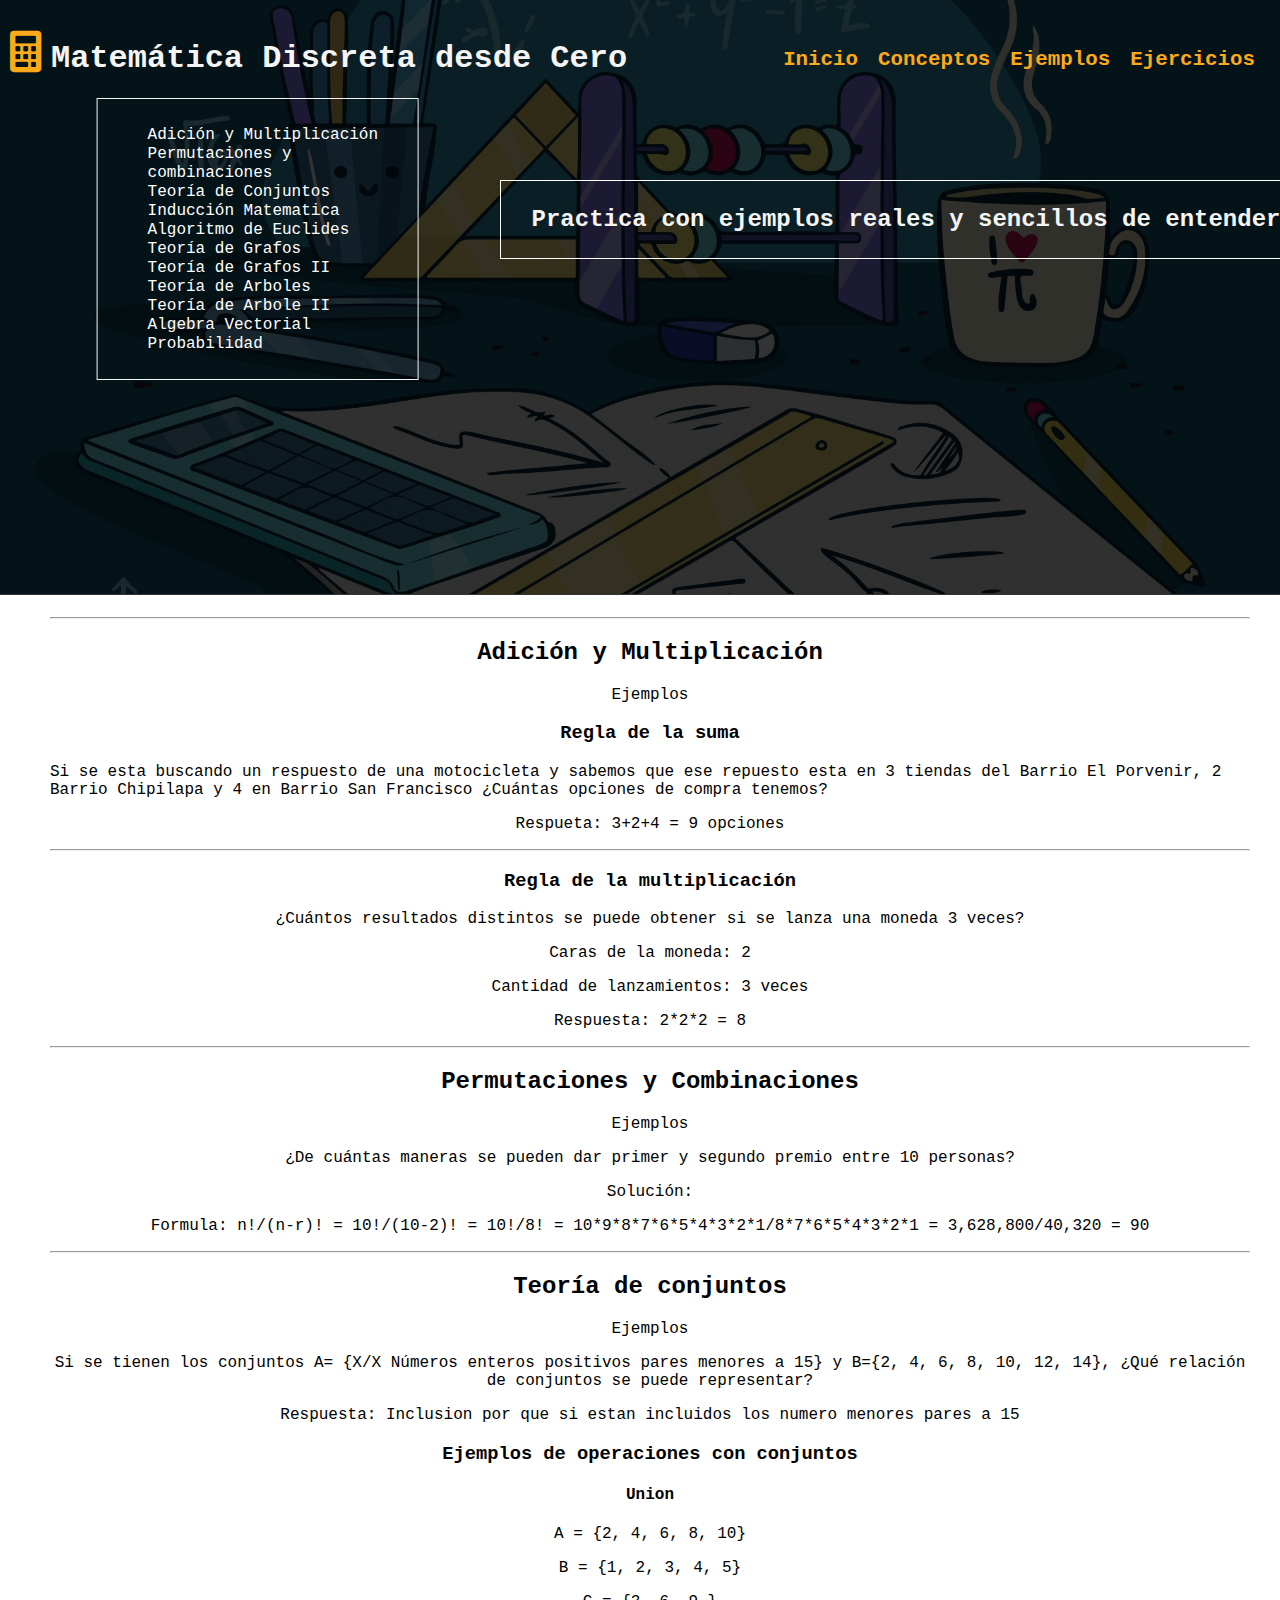
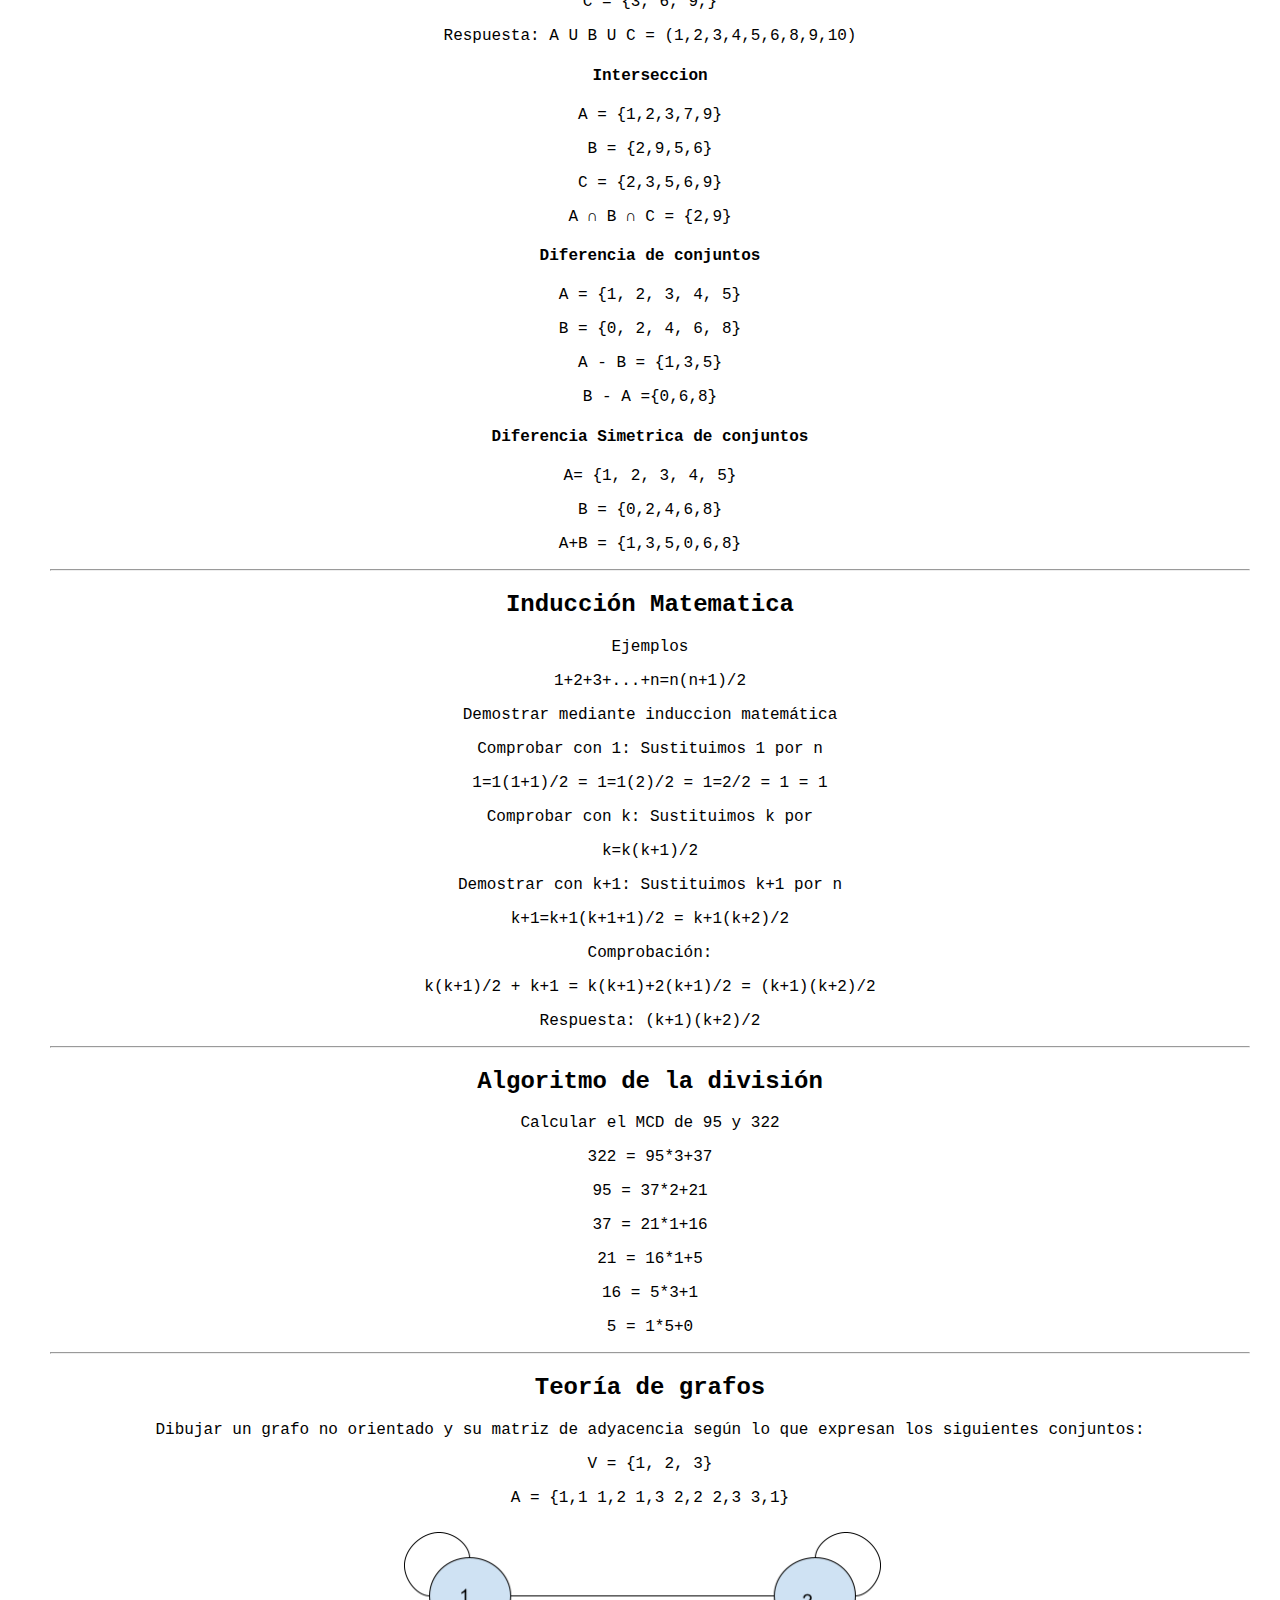
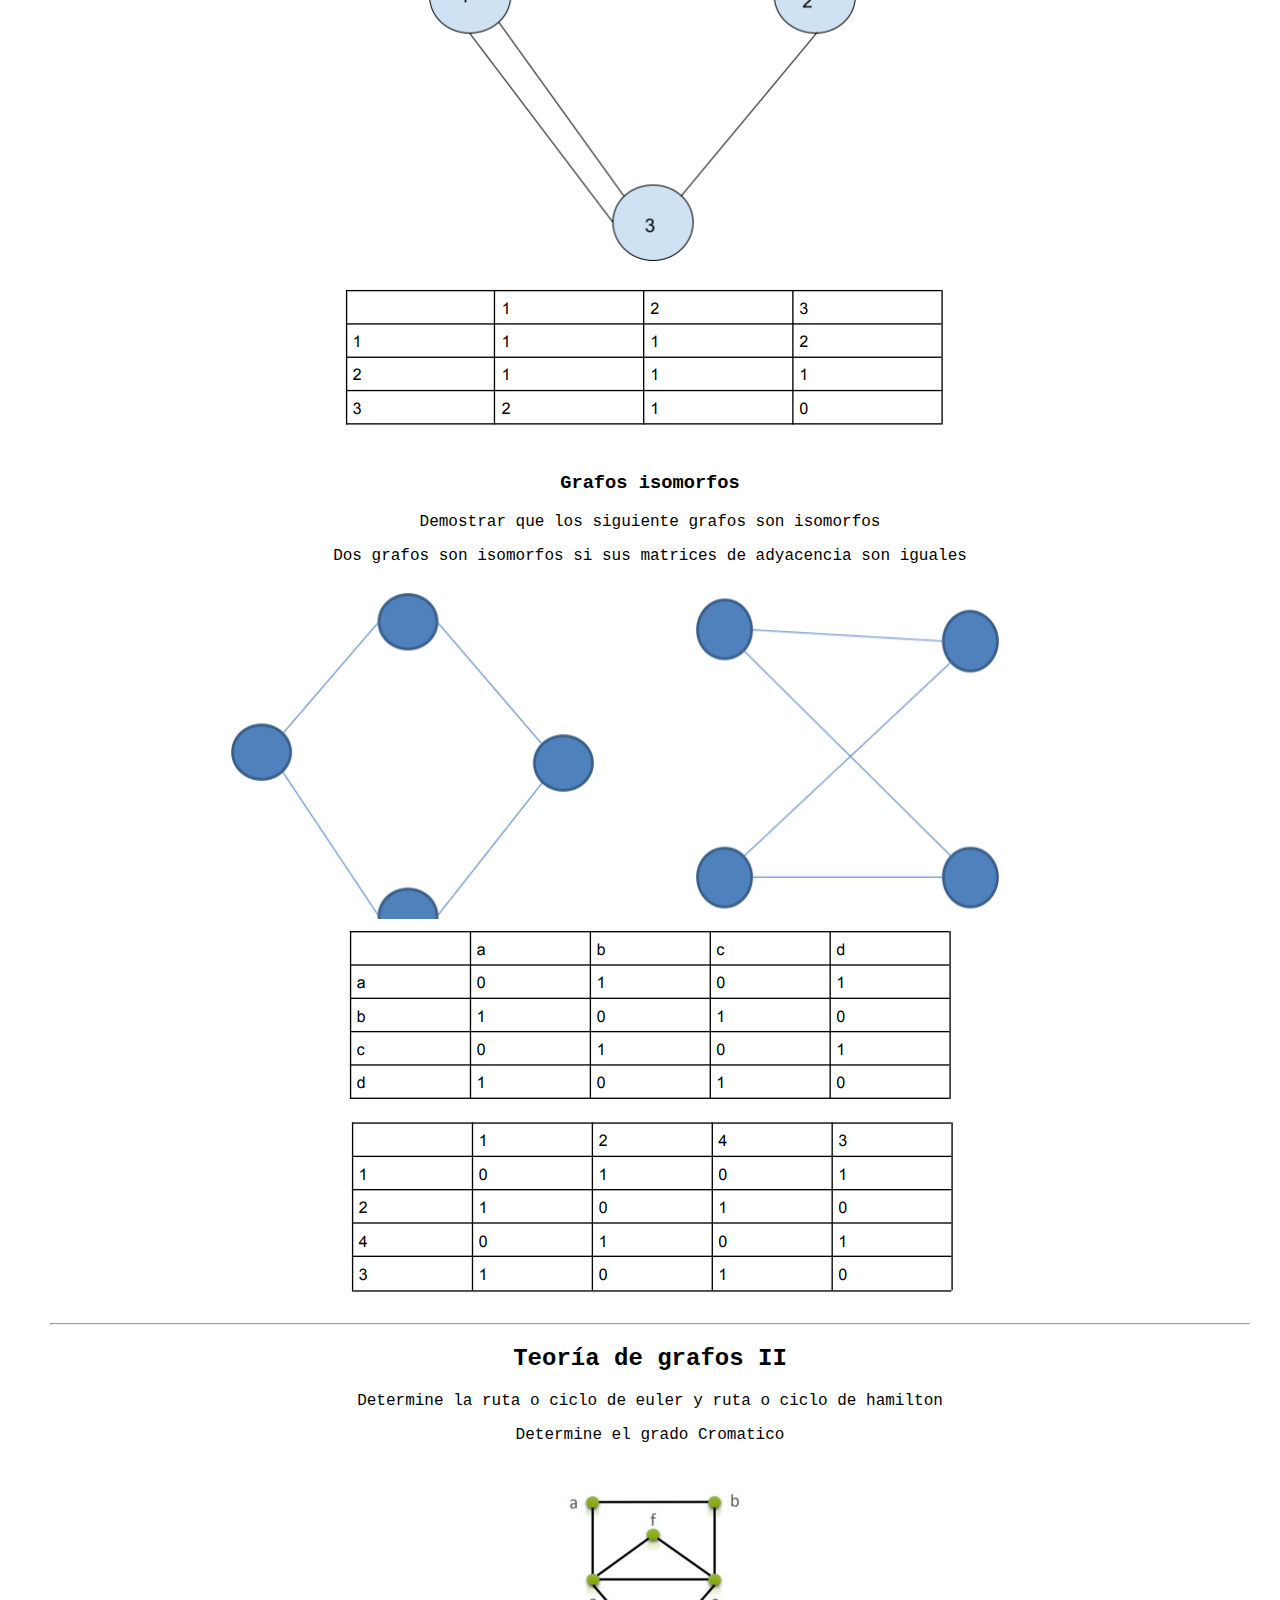
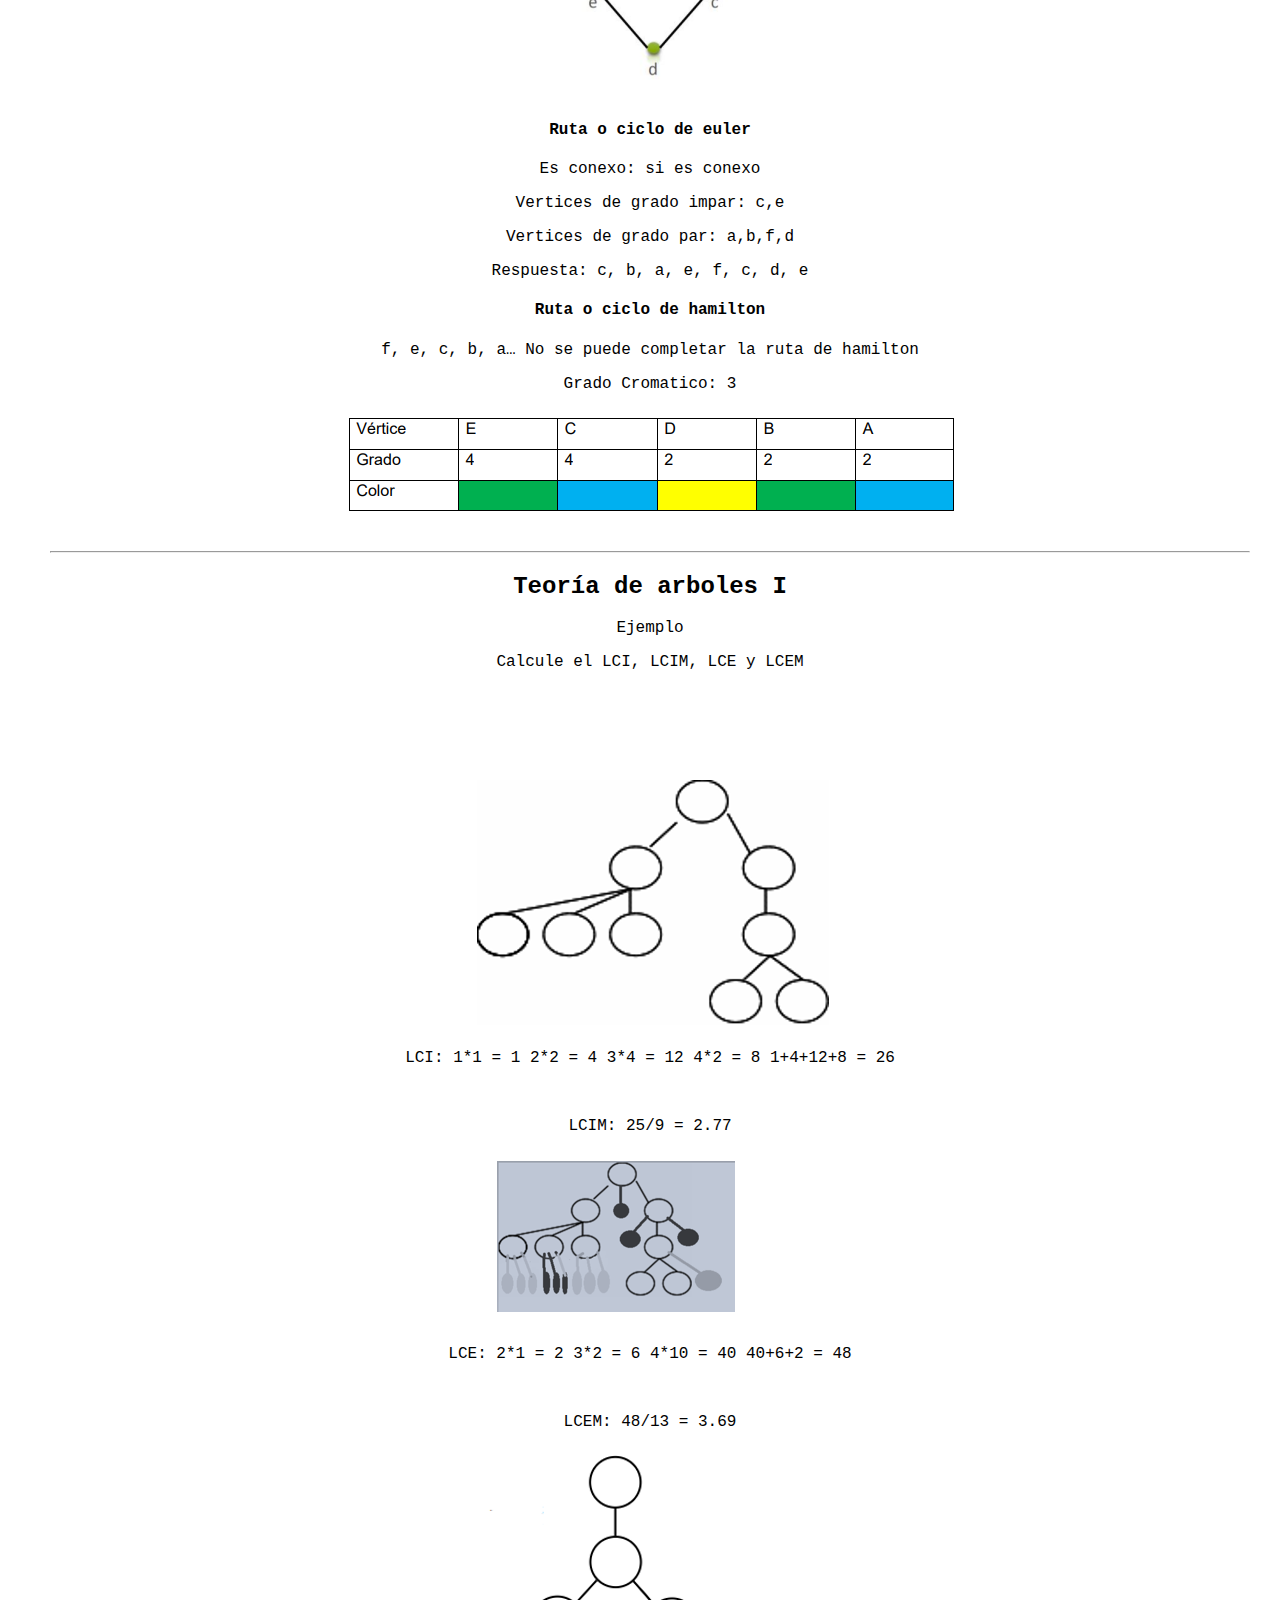
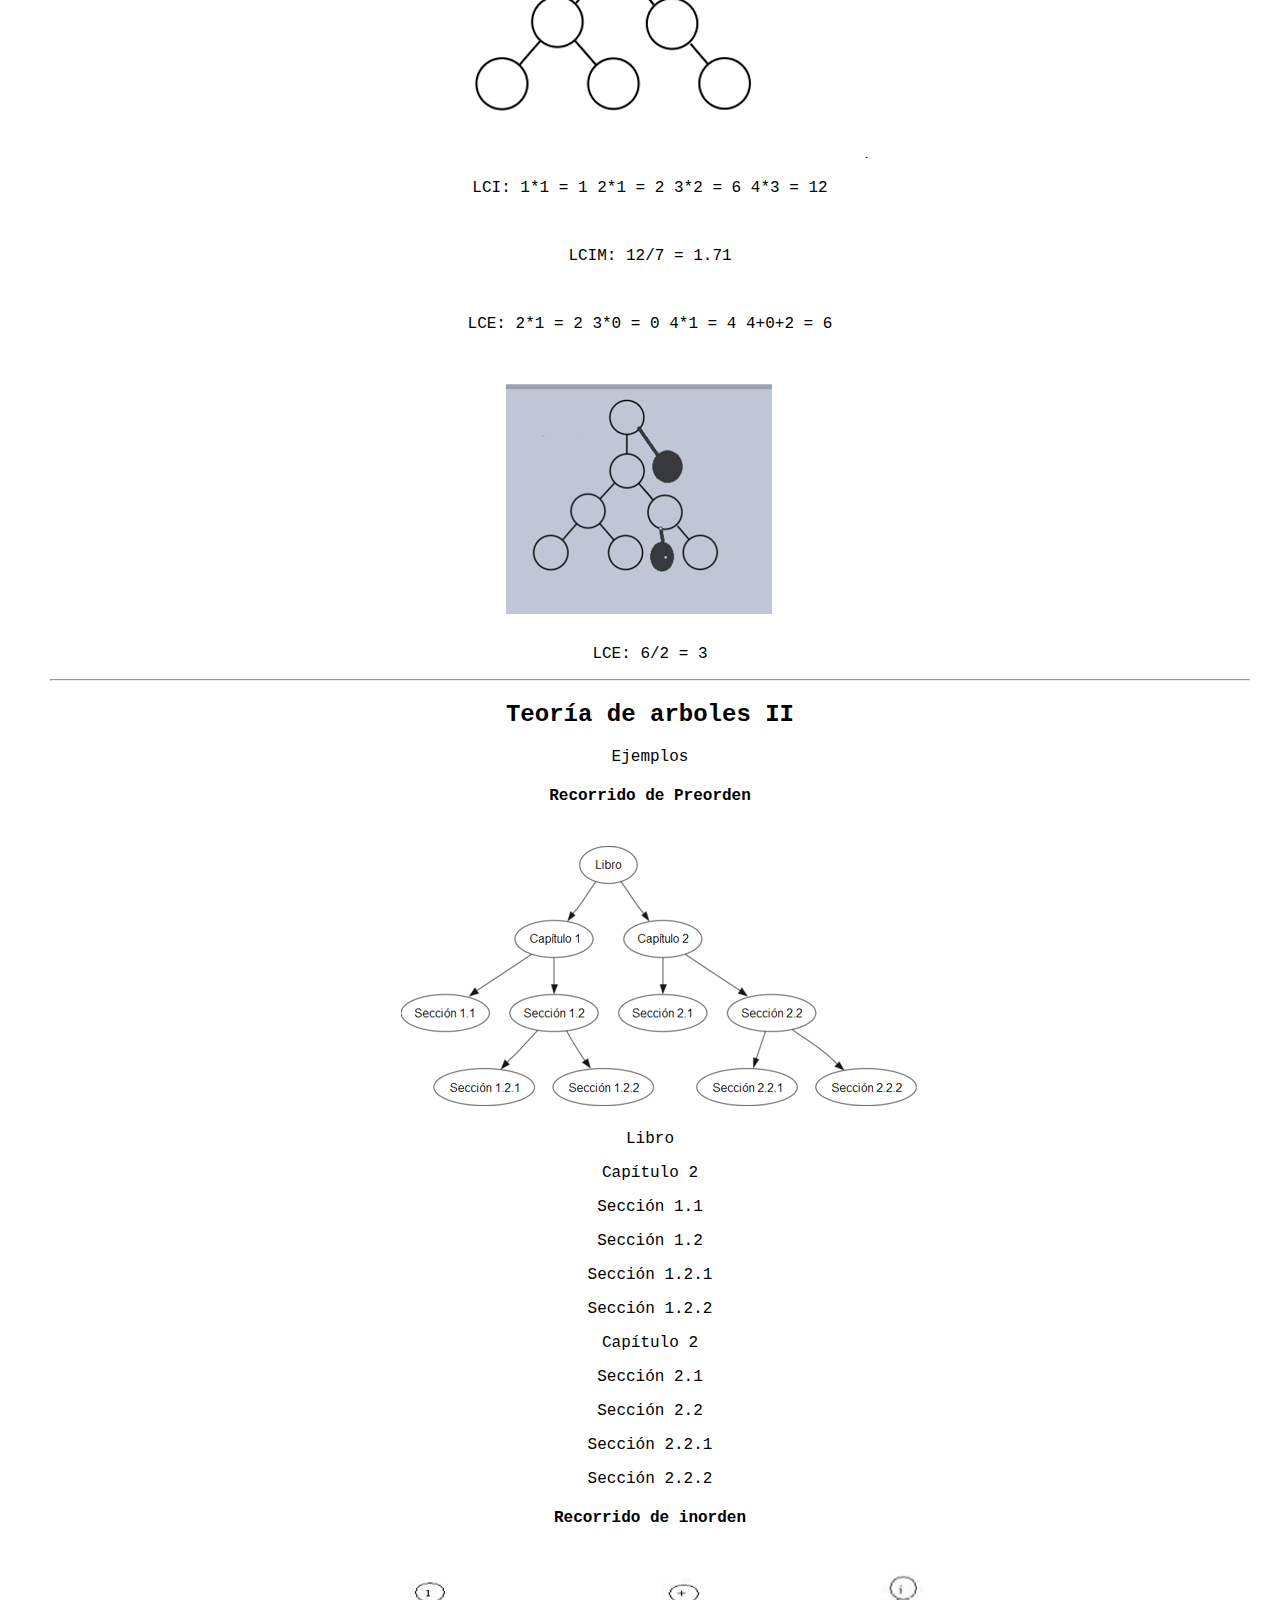
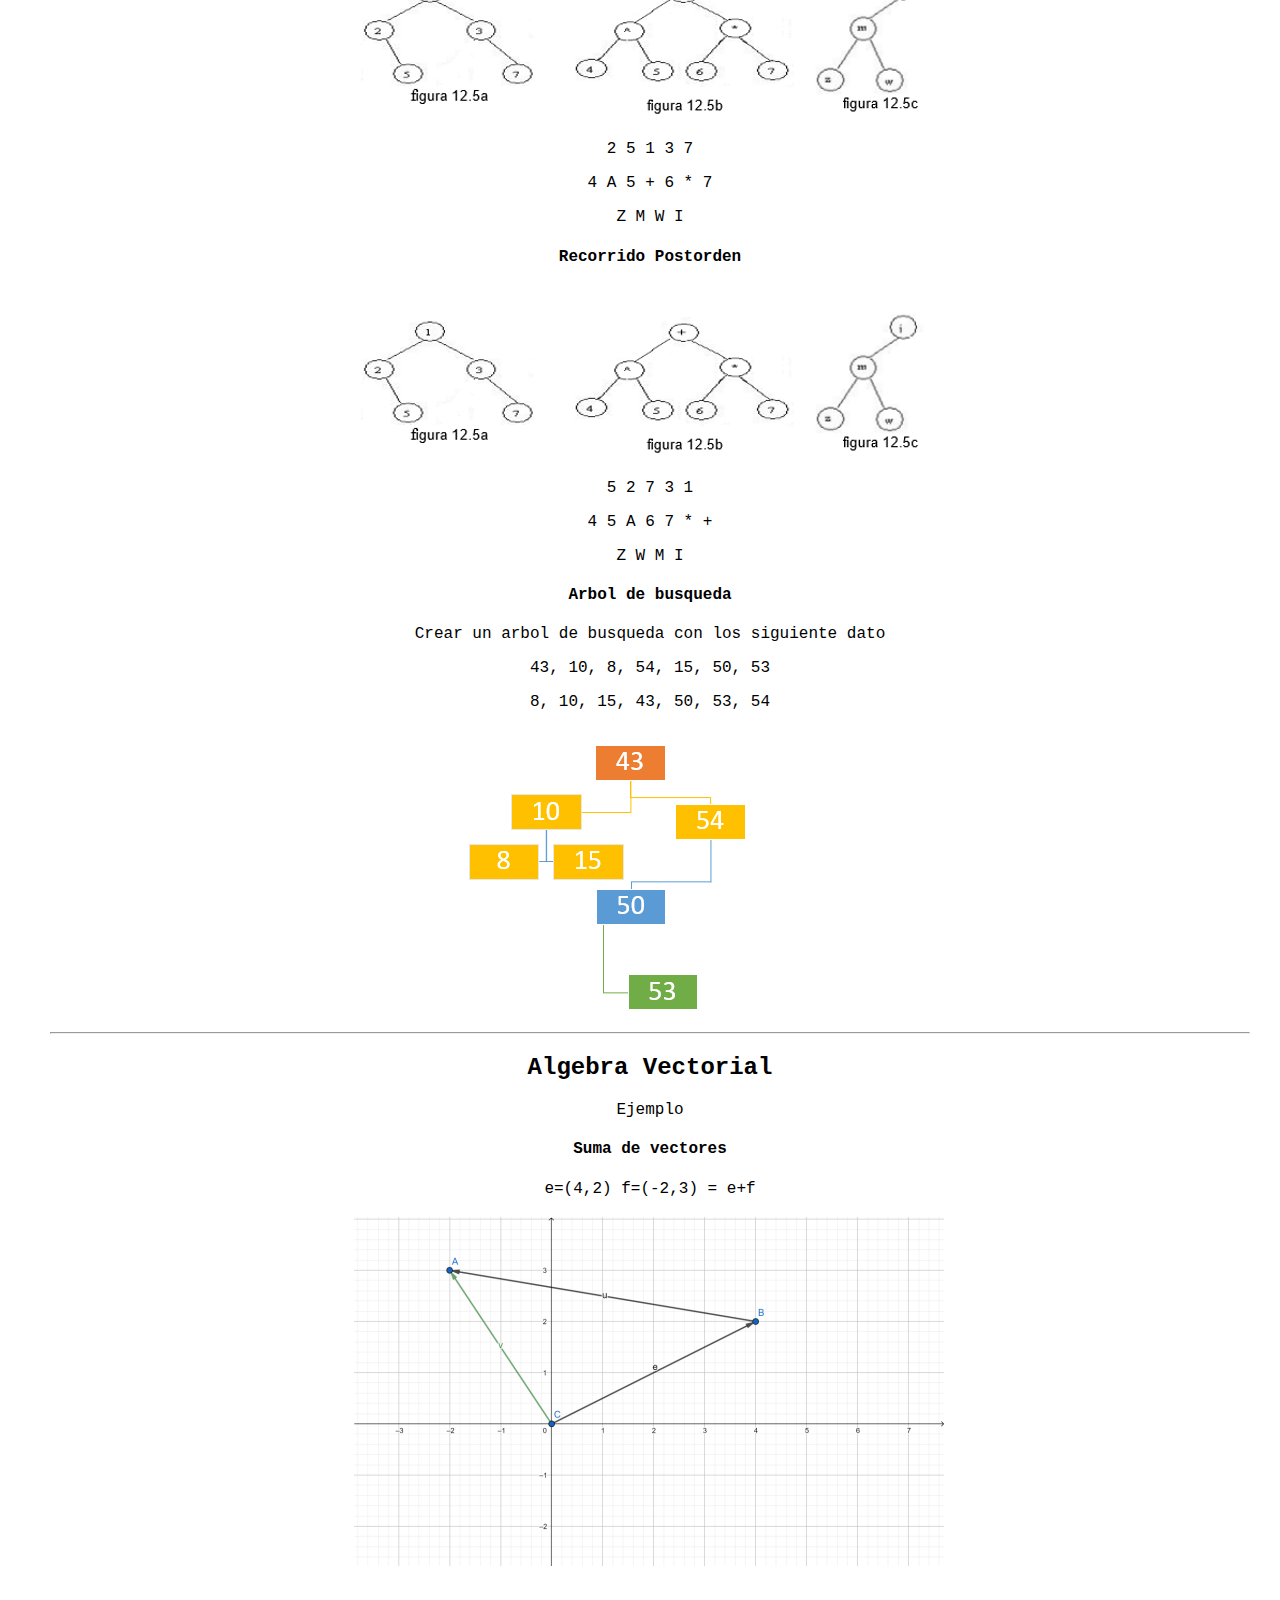
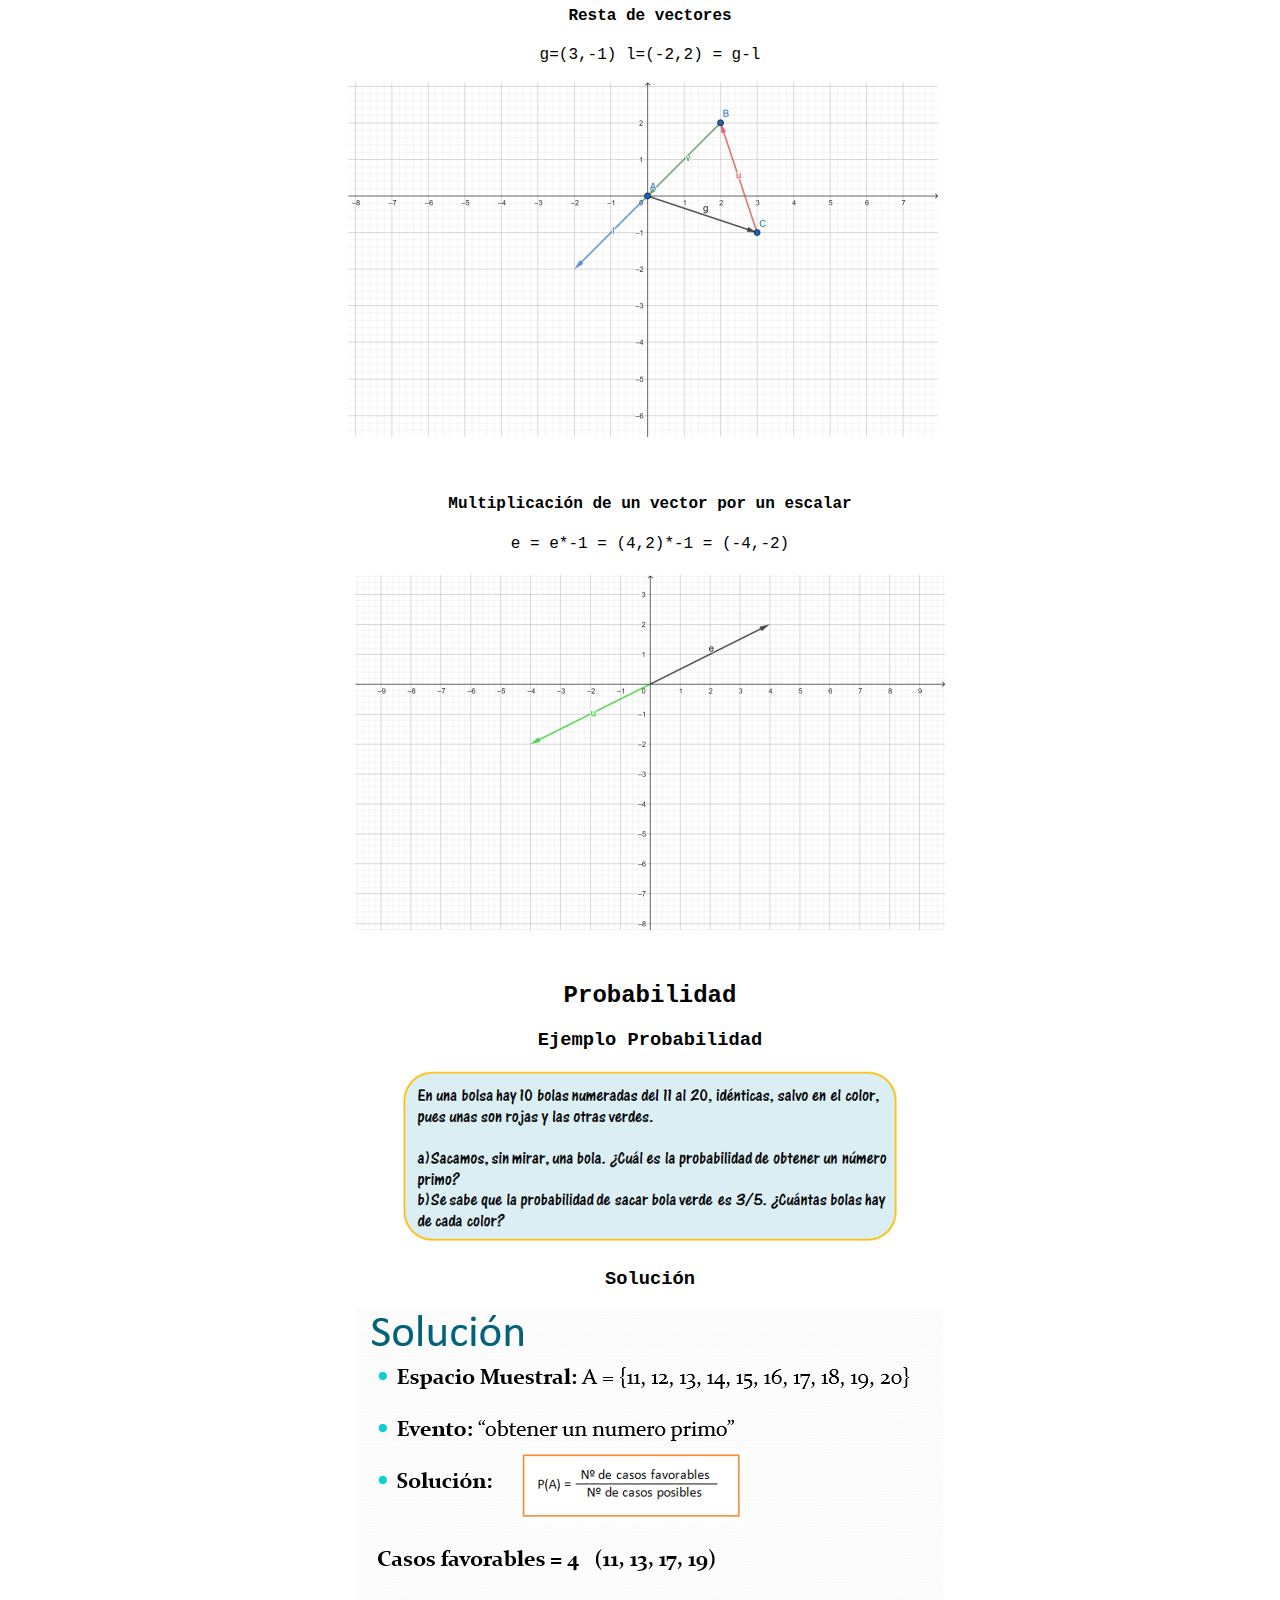
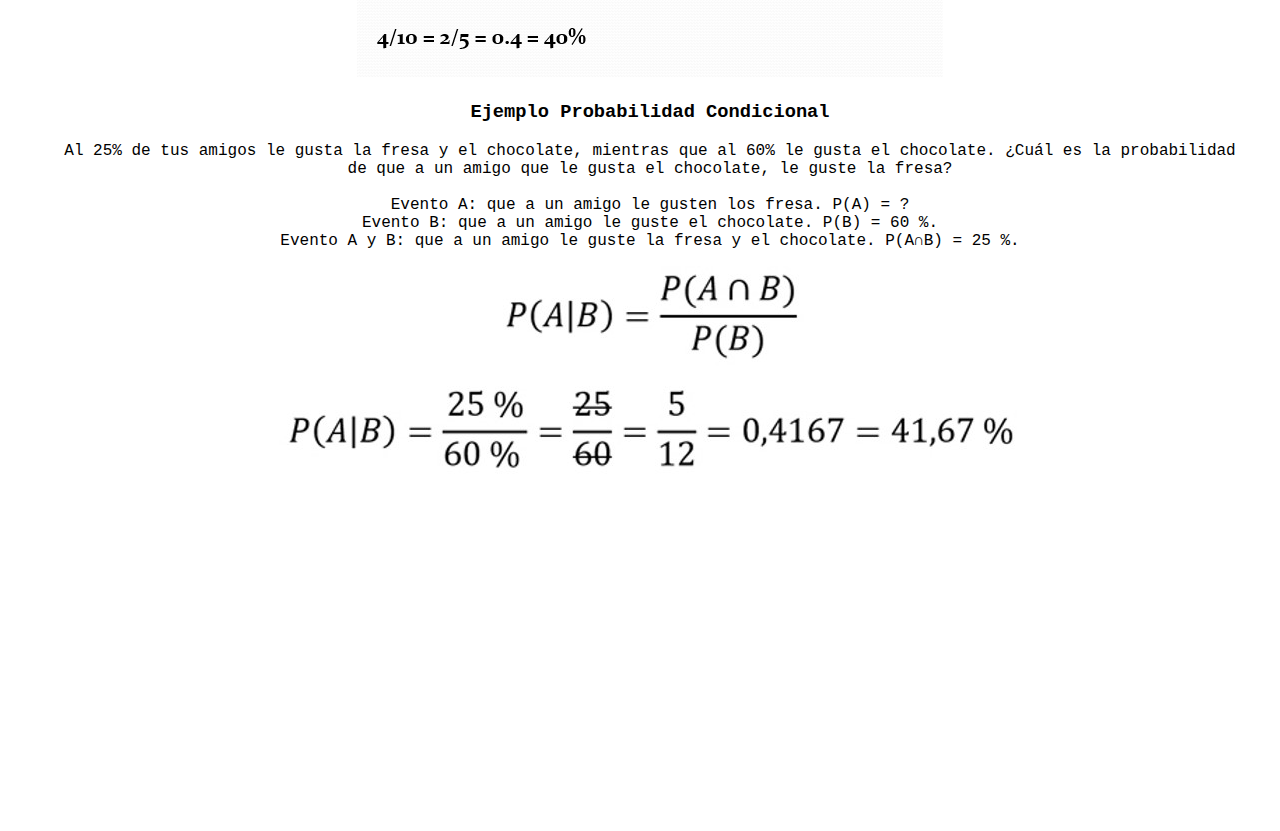
<file: ejemplos.html>
<!DOCTYPE html>
<html lang="es">
<head>
    <meta charset="UTF-8">
    <meta http-equiv="X-UA-Compatible" content="IE=edge">
    <meta name="viewport" content="width=device-width, initial-scale=1.0">
    <link rel="stylesheet" href="estilos.css">
    <link rel="stylesheet" href="conceptos.css">
    <link rel="stylesheet" href="ejemplos.css">
    <link rel="stylesheet" href="https://cdnjs.cloudflare.com/ajax/libs/font-awesome/6.0.0-beta2/css/all.min.css">
    <title>Matematica Discreta desde Cero</title>
</head>
<body>
    <header class="header">
        <h1 class="title"><i class="fas fa-calculator" id="icon-calculator"></i>Matemática Discreta desde Cero</h1>
        <nav>
            <ul>
                <li><a href="index.html">Inicio</a></li>
                <li><a href="conceptos.html">Conceptos</a></li>
                <li><a href="ejemplos.html">Ejemplos</a></li>
                <li><a href="ejercicios.html">Ejercicios</a></li>
            </ul>
        </nav>
    </header>
    <div class="banner">
        <img src="img1.jpg" alt="">
    </div>
    <div class="directorio">
        <ul>
            <li><a href="#Adicion y suma">Adición y Multiplicación</a></li>
            <li><a href="#Permutaciones y combinaciones">Permutaciones y combinaciones</a></li>
            <li><a href="#Teoría de conjuntos">Teoría de Conjuntos</a></li>
            <li><a href="#Inducción Matemática">Inducción Matematica</a></li>
            <li><a href="#MCD">Algoritmo de Euclides</a></li>
            <li><a href="#GrafosI">Teoría de Grafos</a></li>
            <li><a href="#GrafosII">Teoría de Grafos II</a></li>
            <li><a href="#Arbol">Teoría de Arboles</a></li>
            <li><a href="#ArbolII">Teoría de Arbole II</a></li>
            <li><a href="#Vectorial">Algebra Vectorial</a></li>
            <li><a href="#Probabilidad">Probabilidad</a></li>
        </ul>
    </div>
    <div class="descripcion">
        <h2>Practica con ejemplos reales y sencillos de entender</h2>
    </div>
    <div class="ejemplo">
        <hr>
        <a name="Adicion y suma"></a>
        <h2>Adición y Multiplicación</h2>
        <p>Ejemplos</p>
        <h3>Regla de la suma</h3>
        <p class="text-example">Si se esta buscando un respuesto de una motocicleta y sabemos que ese repuesto esta en 3 tiendas del Barrio El Porvenir, 2 Barrio Chipilapa y 4 en Barrio San Francisco ¿Cuántas opciones de compra tenemos?</p>
        <p>Respueta: 3+2+4 = 9 opciones</p>
        <hr>
        <h3>Regla de la multiplicación</h3>
        <a name="Adicion y suma"></a> 
        <p>¿Cuántos resultados distintos se puede obtener si se lanza una moneda 3 veces?</p>
        <p>Caras de la moneda: 2</p>
        <p>Cantidad de lanzamientos: 3 veces</p>
        <p>Respuesta: 2*2*2 = 8</p>
        <hr>
        <h2>Permutaciones y Combinaciones</h2>
        <a name="Permutaciones y combinaciones"></a>
        <p>Ejemplos</p>
        <p>¿De cuántas maneras se pueden dar primer y segundo premio entre 10 personas?</p>
        <p>Solución:</p>
        <p>Formula: n!/(n-r)! = 10!/(10-2)! = 10!/8! = 10*9*8*7*6*5*4*3*2*1/8*7*6*5*4*3*2*1 = 3,628,800/40,320 = 90</p>
        <hr>
        <h2>Teoría de conjuntos</h2>
        <a name="Teoría de conjuntos"></a>
        <p>Ejemplos</p>
        <p>Si se tienen los conjuntos A= {X/X Números enteros positivos pares menores a 15} y B={2, 4, 6, 8, 10, 12, 14}, ¿Qué relación de conjuntos se puede representar?</p>
        <p>Respuesta: Inclusion por que si estan incluidos los numero menores pares a 15</p>
        <h3>Ejemplos de operaciones con conjuntos</h3>
        <h4>Union</h4>
        <p>A = {2, 4, 6, 8, 10}</p>
        <p>B = {1, 2, 3, 4, 5}</p>
        <p>C = {3, 6, 9,}</p>
        <p>Respuesta: A U B U C = (1,2,3,4,5,6,8,9,10)</p>
        <h4>Interseccion</h4>
        <p>A = {1,2,3,7,9}</p>
        <p>B = {2,9,5,6}</p>
        <p>C = {2,3,5,6,9}</p>
        <p>A ∩ B ∩ C = {2,9}</p>
        <h4>Diferencia de conjuntos</h4>
        <p>A = {1, 2, 3, 4, 5}</p>
        <p>B = {0, 2, 4, 6, 8}</p>
        <p>A - B = {1,3,5}</p>
        <p>B - A ={0,6,8}</p>
        <h4>Diferencia Simetrica de conjuntos</h4>
        <p>A= {1, 2, 3, 4, 5}</p>
        <p>B = {0,2,4,6,8}</p>
        <p>A+B = {1,3,5,0,6,8}</p>
        <hr>
        <h2>Inducción Matematica</h2>
        <a name="Inducción Matemática"></a>
        <p>Ejemplos</p>
        <p> 1+2+3+...+n=n(n+1)/2</p>
        <p>Demostrar mediante induccion matemática</p>
        <p>Comprobar con 1: Sustituimos 1 por n</p>
        <p>1=1(1+1)/2 = 1=1(2)/2 = 1=2/2 = 1 = 1</p>
        <p>Comprobar con k: Sustituimos k por</p>
        <p>k=k(k+1)/2</p>
        <p>Demostrar con k+1: Sustituimos k+1 por n</p>
        <p>k+1=k+1(k+1+1)/2 = k+1(k+2)/2</p>
        <p>Comprobación:</p>
        <p>k(k+1)/2 + k+1 = k(k+1)+2(k+1)/2 = (k+1)(k+2)/2</p>
        <p>Respuesta: (k+1)(k+2)/2</p>
        <hr>
        <h2>Algoritmo de la división</h2>
        <a name="MCD"></a>
        <p>Calcular el MCD de 95 y 322</p>
        <p>322 = 95*3+37</p>
        <p>95 = 37*2+21</p>
        <p>37 = 21*1+16</p>
        <p>21 = 16*1+5</p>
        <p>16 = 5*3+1</p>
        <p>5 = 1*5+0</p>
        <hr>
        <h2>Teoría de grafos</h2>
        <a name="GrafosI"></a>
        <p>Dibujar un grafo no orientado y su matriz de adyacencia según lo que expresan los siguientes conjuntos:</p>
        <p>V = {1, 2, 3}</p>
        <p>A = {1,1 1,2 1,3 2,2 2,3 3,1}</p>
        <img src="grafo1.PNG" alt="#">
        <img src="tabla-grafo1.PNG" alt="#">
        <h3>Grafos isomorfos</h3>
        <p>Demostrar que los siguiente grafos son isomorfos</p>
        <p>Dos grafos son isomorfos si sus matrices de adyacencia son iguales</p> 
        <div class="img-grafos">
            <img src="isomorfo1.PNG" alt="#">
            <img src="isomorfo2.PNG" alt="#">
        </div>
        <img src="tabla-isomorfo1.PNG" alt="#">
        <img src="tabla-isomorfo2.PNG" alt="#">
        <hr>
        <a name="GrafosII"></a>
        <h2>Teoría de grafos II</h2>
        <p>Determine la ruta o ciclo de euler y ruta o ciclo de hamilton</p>
        <p>Determine el grado Cromatico</p>
        <img src="grafo2.PNG" alt="#">
        <h4>Ruta o ciclo de euler</h4>
        <p>Es conexo: si es conexo</p>
        <p>Vertices de grado impar: c,e</p>
        <p>Vertices de grado par: a,b,f,d</p>
        <p>Respuesta: c, b, a, e, f, c, d, e</p>
        <h4>Ruta o ciclo de hamilton</h4>
        <p>f, e, c, b, a… No se puede completar la ruta de hamilton</p>
        <p>Grado Cromatico: 3</p>
        <img src="tabla-grafo2.PNG" alt="#">
    </div>
    <div class="ejemplo">
        <hr>
        <a name="Arbol"></a>
        <h2>Teoría de arboles I</h2>
        <p>Ejemplo</p>
        <p>Calcule el LCI, LCIM, LCE y LCEM</p>
        <img src="arbol1.PNG" alt="#">
        <p>
            LCI:
            1*1 = 1
            2*2 = 4
            3*4 = 12
            4*2 = 8
            1+4+12+8 = 26
        </p>
        <br>
        <p>LCIM: 25/9 = 2.77</p>
        <img src="arbol2.PNG" alt="#">
        <p>LCE: 
            2*1 = 2

            3*2 = 6

            4*10 = 40

            40+6+2 = 48
        </p>
        <br>
        <p>LCEM: 48/13 = 3.69</p>
        <img src="arbol3.PNG" alt="#Adicion">
        <p>LCI:
            1*1 = 1
            2*1 = 2
            3*2 = 6
            4*3 = 12
        </p>
        <br>
        <p>LCIM: 12/7 = 1.71</p>
        <br>
        <p>LCE: 
            2*1 = 2
            3*0 = 0
            4*1 = 4
            4+0+2 = 6
        </p>
        <img src="arbol 4.PNG" alt="#">
        <p>LCE: 6/2 = 3</p>
        <hr>
        <a name="ArbolII"></a>
        <h2>Teoría de arboles II</h2>
        <p>Ejemplos</p>
        <h4>Recorrido de Preorden</h4>
        <img src="arbol2.1.PNG" alt="#">
        <p>Libro</p>
        <p>Capítulo 2</p>
        <p>Sección 1.1</p>
        <p>Sección 1.2</p>
        <p>Sección 1.2.1</p>
        <p>Sección 1.2.2</p>
        <p>Capítulo 2</p>
        <p>Sección 2.1</p>
        <p>Sección 2.2</p>
        <p>Sección 2.2.1</p>
        <p>Sección 2.2.2</p>
        <h4>Recorrido de inorden</h4>
        <img src="arbol2.2.PNG" alt="#">
        <p>2 5 1 3 7</p>
        <p>4 A 5 + 6 * 7</p>
        <p>Z M W I</p>
        <h4>Recorrido Postorden</h4>
        <img src="arbol2.2.PNG" alt="#">
        <p>5 2 7 3 1</p>
        <p>4 5 A 6 7 * +</p>
        <p>Z W M I</p>
        <h4>Arbol de busqueda</h4>
        <p>Crear un arbol de busqueda con los siguiente dato</p>
        <p>43, 10, 8, 54, 15, 50, 53</p>
        <p>8, 10, 15, 43, 50, 53, 54</p>
        <img src="arbol-busqueda.PNG" alt="#">
        <hr>
        <a name="Vectorial"></a>
        <h2>Algebra Vectorial</h2>
        <p>Ejemplo</p>
        <h4>Suma de vectores</h4>
        <p>e=(4,2) f=(-2,3) = e+f</p>
        <img src="vector1.PNG" alt="#">
        <h4>Resta de vectores</h4>
        <p>g=(3,-1) l=(-2,2) = g-l</p>
        <img src="vector2.PNG" alt="#">
        <h4>Multiplicación de un vector por un escalar</h4>
        <p>e = e*-1 = (4,2)*-1 = (-4,-2)</p>
        <img src="vector3.PNG" alt="#">
        <a name="Probabilidad"></a>
        <h2>Probabilidad</h2>
        <h3>Ejemplo Probabilidad</h3>
        <img src="problema-prob.png" alt="#" style="width:500px;">
        <h3>Solución</h3>
        <img src="ejemplo-prob.PNG" alt="#">
        <h3>Ejemplo Probabilidad Condicional</h3>
        <p>
            Al 25% de tus amigos le gusta la fresa y el chocolate, mientras que al 60% le gusta el chocolate. ¿Cuál es la probabilidad de que a un amigo que le gusta el chocolate, le guste la fresa?
            <br>
            <br>
            Evento A: que a un amigo le gusten los fresa. P(A) = ?
            <br>
            Evento B: que a un amigo le guste el chocolate. P(B) = 60 %.
            <br>
            Evento A y B: que a un amigo le guste la fresa y el chocolate. P(A∩B) = 25 %.
        </p>
        <img src="solucion-prob2.jpg" alt="#">
    </div> 
</body>
</html>
</file>
<file: estilos.css>
body{
    margin: 0%;
    overflow-x: hidden;
    overflow-y: hidden;
}
.header{
    width: 100%;
    padding: 5px;
    margin: 5px;
    margin-bottom: 20px;
    display: flex;
    justify-content: space-between;
    z-index: 100;
    position: relative;
}
#icon-calculator{
    margin-right: 10px;
    font-size: 1.3em;
    color: #FEAA18;
}
.title{
    font-family:'Courier New', Courier, monospace;
    color: whitesmoke;
}
nav ul{
    display: flex;
    margin-right: 25px;
    margin-top: 28px;
}
nav ul li{
    padding: 10px;
    list-style: none;
}
nav ul li a:hover{
    color: whitesmoke;
}
nav ul li a{
    font-size: 1.3em;
    text-decoration: none;
    font-family: 'Courier New', Courier, monospace;
    color:#FEAA18;
    font-weight: bold;
    transition: all 0.5s;
}
.banner{
    position: relative;
    margin-top: -130px;
}
.banner img{
    width: 100%;
    height: 100%;
    position: relative;
    z-index: -1;
}
.banner:before{
    content: '';
    width: 100%;
    height: 100%;
    position: absolute;
    background: rgba(0, 0, 0, 0.8);
}
.text-banner{
    position: absolute;
    transform: translateX(40%) translateY(-800px);
    color: white;
    font-family: 'Courier New', Courier, monospace;
}
.text-banner h2{
    font-size: 1.9em;
    text-align: center;
}
.text-one{
    text-align: center;
    font-size: 1.5em;
}
.text-two{
    font-size: 18px;
}
</file>
<file: conceptos.css>
.banner:before{
    height: 99.6%;
}
body{
    overflow-y:scroll;
}
.directorio{
    width: 300px;
    padding: 10px;
    position: relative;
    transform: translateX(20%) translateY(-970px);
    border: 1px solid whitesmoke;
}
.directorio ul li{
    list-style: none;
}
.directorio ul li a{
    text-decoration: none;
    color: white;
    font-family: 'Courier New', Courier, monospace;
}
.texto-concepto{
    border: 1px solid white;
    width: 550px;
    transform: translateX(90%) translateY(-1245px);
    padding: 10px;
    margin-top: -8px;
}
.texto-concepto2{
    border: 1px solid white;
    width: 550px;
    transform: translateX(90%) translateY(-1245px);
    padding: 10px;
    margin-top: 10px;
}
.texto-concepto2 p{
    color: whitesmoke;
    font-family: 'Courier New', Courier, monospace;
    font-size: 18px;
}
.texto-concepto p{
    color: whitesmoke;
    font-size: 18px;
    font-family: 'Courier New', Courier, monospace;
}
.texto-concepto3{
    border: 1px solid white;
    width: 550px;
    transform: translateX(90%) translateY(-1245px);
    padding: 10px;
    margin-top: 10px;
}
.texto-concepto3 p{
    color: whitesmoke;
    font-family: 'Courier New', Courier, monospace;
    font-size: 18px;
}
.texto-concepto4{
    border: 1px solid white;
    width: 950px;
    transform: translateX(200px) translateY(-1245px);
    padding: 10px;
    margin-top: 10px;
    
}
.texto-concepto4 p{
    color: whitesmoke;
    font-family: 'Courier New', Courier, monospace;
    font-size: 18px;
}
.texto-concepto5{
    border: 1px solid white;
    width: 950px;
    transform: translateX(200px) translateY(-1245px);
    padding: 10px;
    margin-top: 10px;
}
.texto-concepto5 p{
    color: whitesmoke;
    font-size: 18px;
    font-family: 'Courier New', Courier, monospace;
}
.concept{
    width: 950px;
    transform: translateX(100px) translateY(-1100px);
    padding: 10px;
    margin-top: 10px;
    font-family: 'Courier New', Courier, monospace;
}
.concept h2{
    font-size: 38px;
}
.concept h3{
    font-size: 25px;
}
.title-concept{
    text-align: center;
}
.content{
    text-align: center;
}
.img-suma{
    width: 50%;
}
.grafo-title{
    text-align: center;
}
.img-grafos{
    text-align: center;
}
#img-grafo{
    width: 55%;
}
</file>
<file: ejemplos.css>
.descripcion{
    transform: translateX(500px) translateY(-700px);
    color: whitesmoke;
    font-family: 'Courier New', Courier, monospace;
    border: 1px solid white;
    width: 800px;
    padding: 5px;
    text-align: center;
}
.banner img{
    height: 600px;
    object-fit: cover;
}
.directorio{
    position: relative;
    transform: translateX(30%) translateY(-500px);
}
.ejemplo{
    width: 1200px;
    transform: translateX(50px) translateY(-350px);
    font-family: 'Courier New', Courier, monospace;
    text-align: center;
}
.text-example{
    text-align: left;
}
.img-grafos{
    display: flex;
    justify-content: center;    
}
</file>
